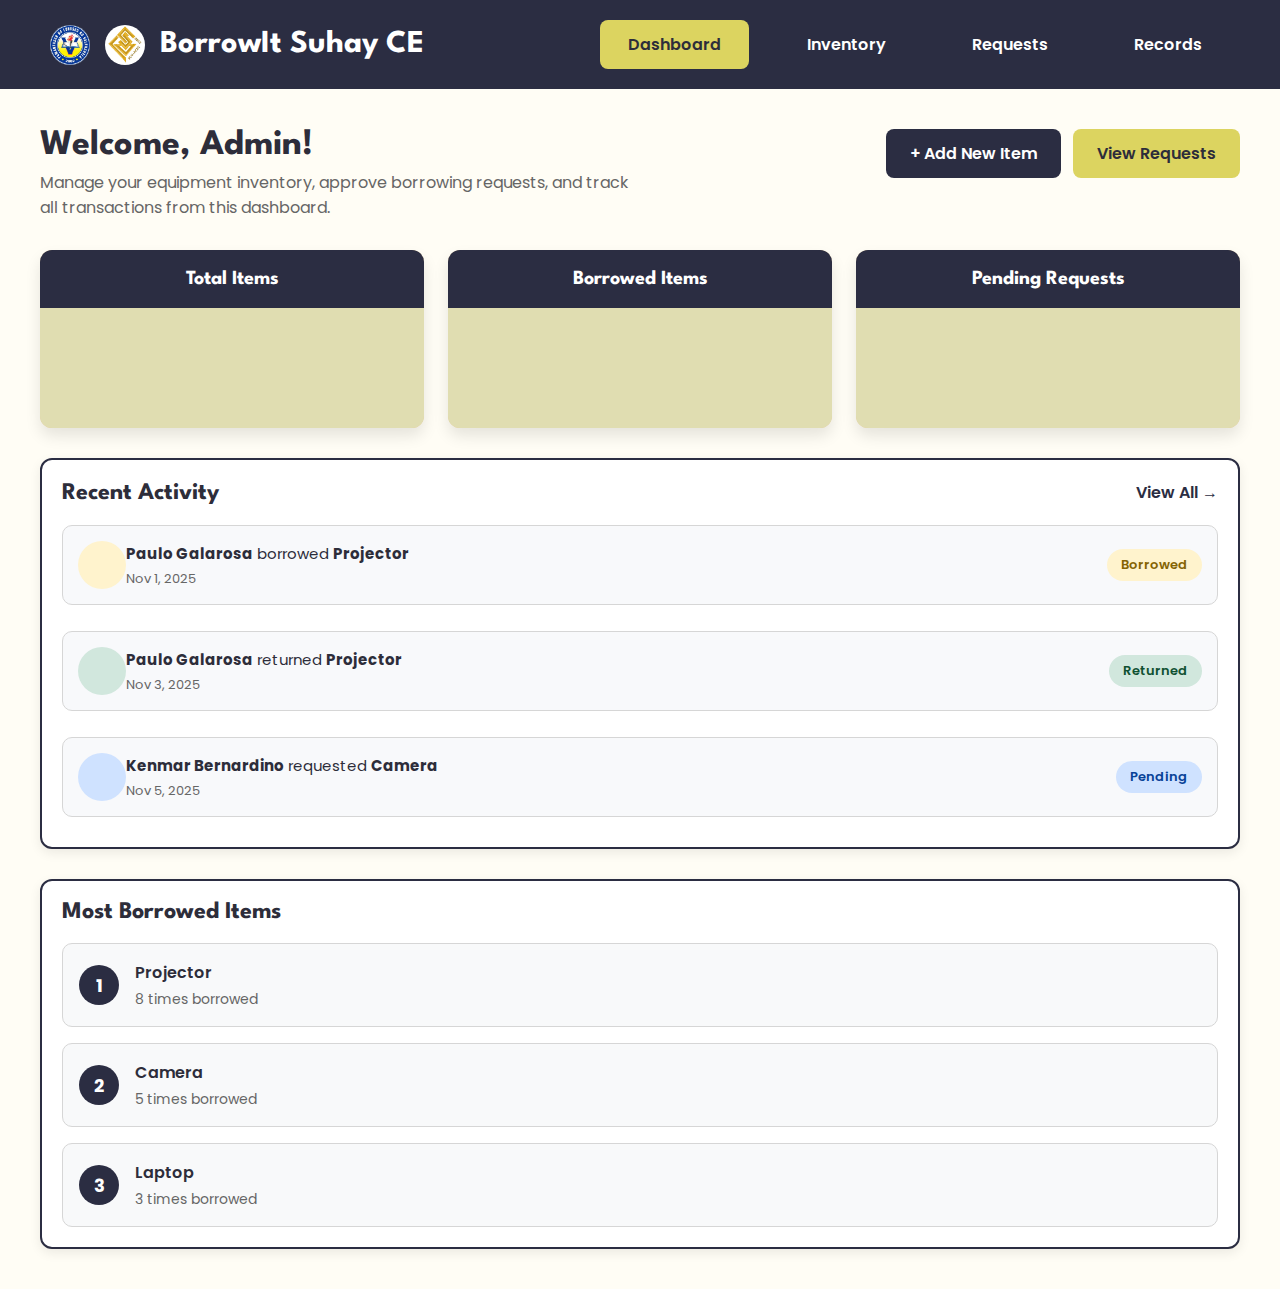
<file: index.html>
<!DOCTYPE html>
<html lang="en">
<head>
    <meta charset="UTF-8">
    <meta name="viewport" content="width=device-width, initial-scale=1.0">
    <title>Admin Dashboard</title>
    <link href="https://fonts.googleapis.com/css2?family=League+Spartan:wght@400;600;700&family=Poppins:wght@400;600;700&display=swap" rel="stylesheet">
    <link rel="stylesheet" href="styles.css">
</head>
<body>
    <header>
        <div class="logo-container">
            <img src="img/plv logo.jpg" alt="Logo 1" class="header-logo">
            <img src="img/suhay ce logo.jpg" alt="Logo 2" class="header-logo">
            <h1>BorrowIt Suhay CE</h1>
        </div>

        <nav>
            <a href="index.html" class="nav-btn active">Dashboard</a>
            <a href="inventory.html" class="nav-btn">Inventory</a>
            <a href="requests.html" class="nav-btn">Requests</a>
            <a href="records.html" class="nav-btn">Records</a>
        </nav>
    </header>

    <main>
        <div class="dashboard-header">
            <div>
                <h2 class="welcome">Welcome, Admin!</h2>
                <p class="dashboard-description">
                    Manage your equipment inventory, approve borrowing requests, and track all transactions from this dashboard.
                </p>
            </div>
            <div class="quick-actions">
                <a href="inventory.html" class="action-btn primary">+ Add New Item</a>
                <a href="requests.html" class="action-btn secondary">View Requests</a>
            </div>
        </div>

        <div class="card-container">
            <div class="card">
                <div class="card-header">Total Items</div>
                <table class="card-table">
                    <tbody>
                        <tr>
                            <td class="card-number"></td>
                        </tr>
                    </tbody>
                </table>
            </div>

            <div class="card">
                <div class="card-header">Borrowed Items</div>
                <table class="card-table">
                    <tbody>
                        <tr>
                            <td class="card-number"></td>
                        </tr>
                    </tbody>
                </table>
            </div>

            <div class="card">
                <div class="card-header">Pending Requests</div>
                <table class="card-table">
                    <tbody>
                        <tr>
                            <td class="card-number"></td>
                        </tr>
                    </tbody>
                </table>
            </div>
                    </tbody>
                </table>
            </div>
        </div>

        <div class="activity-section">
            <div class="section-header">
                <h3>Recent Activity</h3>
                <a href="records.html" class="view-all">View All →</a>
            </div>

            <div class="activity-list">
                <div class="activity-item">
                    <div class="activity-icon borrowed"></div>
                    <div class="activity-details">
                        <div class="activity-text">
                            <strong>Paulo Galarosa</strong> borrowed <strong>Projector</strong>
                        </div>
                        <div class="activity-date">Nov 1, 2025</div>
                    </div>
                    <div class="activity-status status-borrowed">Borrowed</div>
                </div>

                <div class="activity-item">
                    <div class="activity-icon returned"></div>
                    <div class="activity-details">
                        <div class="activity-text">
                            <strong>Paulo Galarosa</strong> returned <strong>Projector</strong>
                        </div>
                        <div class="activity-date">Nov 3, 2025</div>
                    </div>
                    <div class="activity-status status-returned">Returned</div>
                </div>

                <div class="activity-item">
                    <div class="activity-icon pending"></div>
                    <div class="activity-details">
                        <div class="activity-text">
                            <strong>Kenmar Bernardino</strong> requested <strong>Camera</strong>
                        </div>
                        <div class="activity-date">Nov 5, 2025</div>
                    </div>
                    <div class="activity-status status-pending">Pending</div>
                </div>
            </div>
        </div>

        <div class="popular-items-section">
            <div class="section-header">
                <h3>Most Borrowed Items</h3>
            </div>

            <div class="popular-items-grid">
                <div class="popular-item">
                    <div class="item-rank">1</div>
                    <div class="item-details">
                        <div class="item-name">Projector</div>
                        <div class="item-count">8 times borrowed</div>
                    </div>
                </div>

                <div class="popular-item">
                    <div class="item-rank">2</div>
                    <div class="item-details">
                        <div class="item-name">Camera</div>
                        <div class="item-count">5 times borrowed</div>
                    </div>
                </div>

                <div class="popular-item">
                    <div class="item-rank">3</div>
                    <div class="item-details">
                        <div class="item-name">Laptop</div>
                        <div class="item-count">3 times borrowed</div>
                    </div>
                </div>
            </div>
        </div>
    </main>
</body>
</html>
</file>
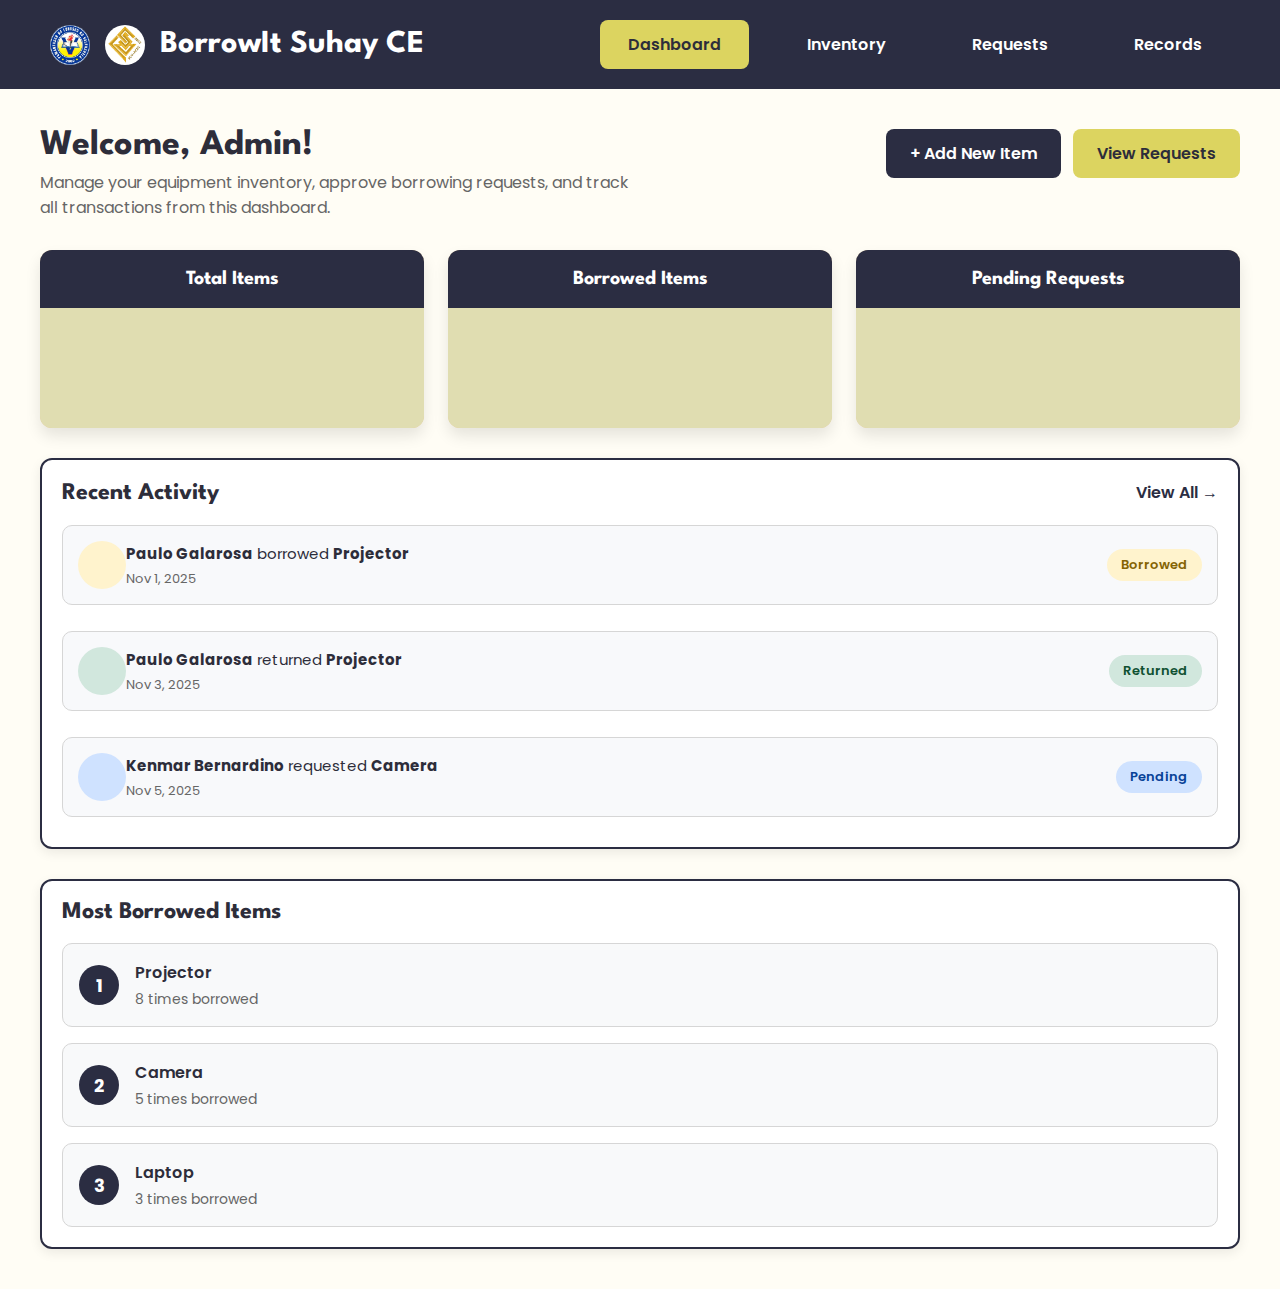
<file: Dashboard/index.html>
<!DOCTYPE html>
<html lang="en">
<head>
    <meta charset="UTF-8">
    <meta name="viewport" content="width=device-width, initial-scale=1.0">
    <title>Admin Dashboard</title>
    <link href="https://fonts.googleapis.com/css2?family=League+Spartan:wght@400;600;700&family=Poppins:wght@400;600;700&display=swap" rel="stylesheet">
    <link rel="stylesheet" href="styles.css">
</head>
<body>
    <header>
        <div class="logo-container">
            <img src="plv logo.jpg" alt="Logo 1" class="header-logo">
            <img src="suhay ce logo.jpg" alt="Logo 2" class="header-logo">
            <h1>BorrowIt Suhay CE</h1>
        </div>

        <nav>
            <a href="index.html" class="nav-btn active">Dashboard</a>
            <a href="inventory.html" class="nav-btn">Inventory</a>
            <a href="requests.html" class="nav-btn">Requests</a>
            <a href="records.html" class="nav-btn">Records</a>
        </nav>
    </header>

    <main>
        <div class="dashboard-header">
            <div>
                <h2 class="welcome">Welcome, Admin!</h2>
                <p class="dashboard-description">
                    Manage your equipment inventory, approve borrowing requests, and track all transactions from this dashboard.
                </p>
            </div>
            <div class="quick-actions">
                <a href="inventory.html" class="action-btn primary">+ Add New Item</a>
                <a href="requests.html" class="action-btn secondary">View Requests</a>
            </div>
        </div>

        <div class="card-container">
            <div class="card">
                <div class="card-header">Total Items</div>
                <table class="card-table">
                    <tbody>
                        <tr>
                            <td class="card-number"></td>
                        </tr>
                    </tbody>
                </table>
            </div>

            <div class="card">
                <div class="card-header">Borrowed Items</div>
                <table class="card-table">
                    <tbody>
                        <tr>
                            <td class="card-number"></td>
                        </tr>
                    </tbody>
                </table>
            </div>

            <div class="card">
                <div class="card-header">Pending Requests</div>
                <table class="card-table">
                    <tbody>
                        <tr>
                            <td class="card-number"></td>
                        </tr>
                    </tbody>
                </table>
            </div>
                    </tbody>
                </table>
            </div>
        </div>

        <div class="activity-section">
            <div class="section-header">
                <h3>Recent Activity</h3>
                <a href="records.html" class="view-all">View All →</a>
            </div>

            <div class="activity-list">
                <div class="activity-item">
                    <div class="activity-icon borrowed"></div>
                    <div class="activity-details">
                        <div class="activity-text">
                            <strong>Paulo Galarosa</strong> borrowed <strong>Projector</strong>
                        </div>
                        <div class="activity-date">Nov 1, 2025</div>
                    </div>
                    <div class="activity-status status-borrowed">Borrowed</div>
                </div>

                <div class="activity-item">
                    <div class="activity-icon returned"></div>
                    <div class="activity-details">
                        <div class="activity-text">
                            <strong>Paulo Galarosa</strong> returned <strong>Projector</strong>
                        </div>
                        <div class="activity-date">Nov 3, 2025</div>
                    </div>
                    <div class="activity-status status-returned">Returned</div>
                </div>

                <div class="activity-item">
                    <div class="activity-icon pending"></div>
                    <div class="activity-details">
                        <div class="activity-text">
                            <strong>Kenmar Bernardino</strong> requested <strong>Camera</strong>
                        </div>
                        <div class="activity-date">Nov 5, 2025</div>
                    </div>
                    <div class="activity-status status-pending">Pending</div>
                </div>
            </div>
        </div>

        <div class="popular-items-section">
            <div class="section-header">
                <h3>Most Borrowed Items</h3>
            </div>

            <div class="popular-items-grid">
                <div class="popular-item">
                    <div class="item-rank">1</div>
                    <div class="item-details">
                        <div class="item-name">Projector</div>
                        <div class="item-count">8 times borrowed</div>
                    </div>
                </div>

                <div class="popular-item">
                    <div class="item-rank">2</div>
                    <div class="item-details">
                        <div class="item-name">Camera</div>
                        <div class="item-count">5 times borrowed</div>
                    </div>
                </div>

                <div class="popular-item">
                    <div class="item-rank">3</div>
                    <div class="item-details">
                        <div class="item-name">Laptop</div>
                        <div class="item-count">3 times borrowed</div>
                    </div>
                </div>
            </div>
        </div>
    </main>
</body>
</html>
</file>
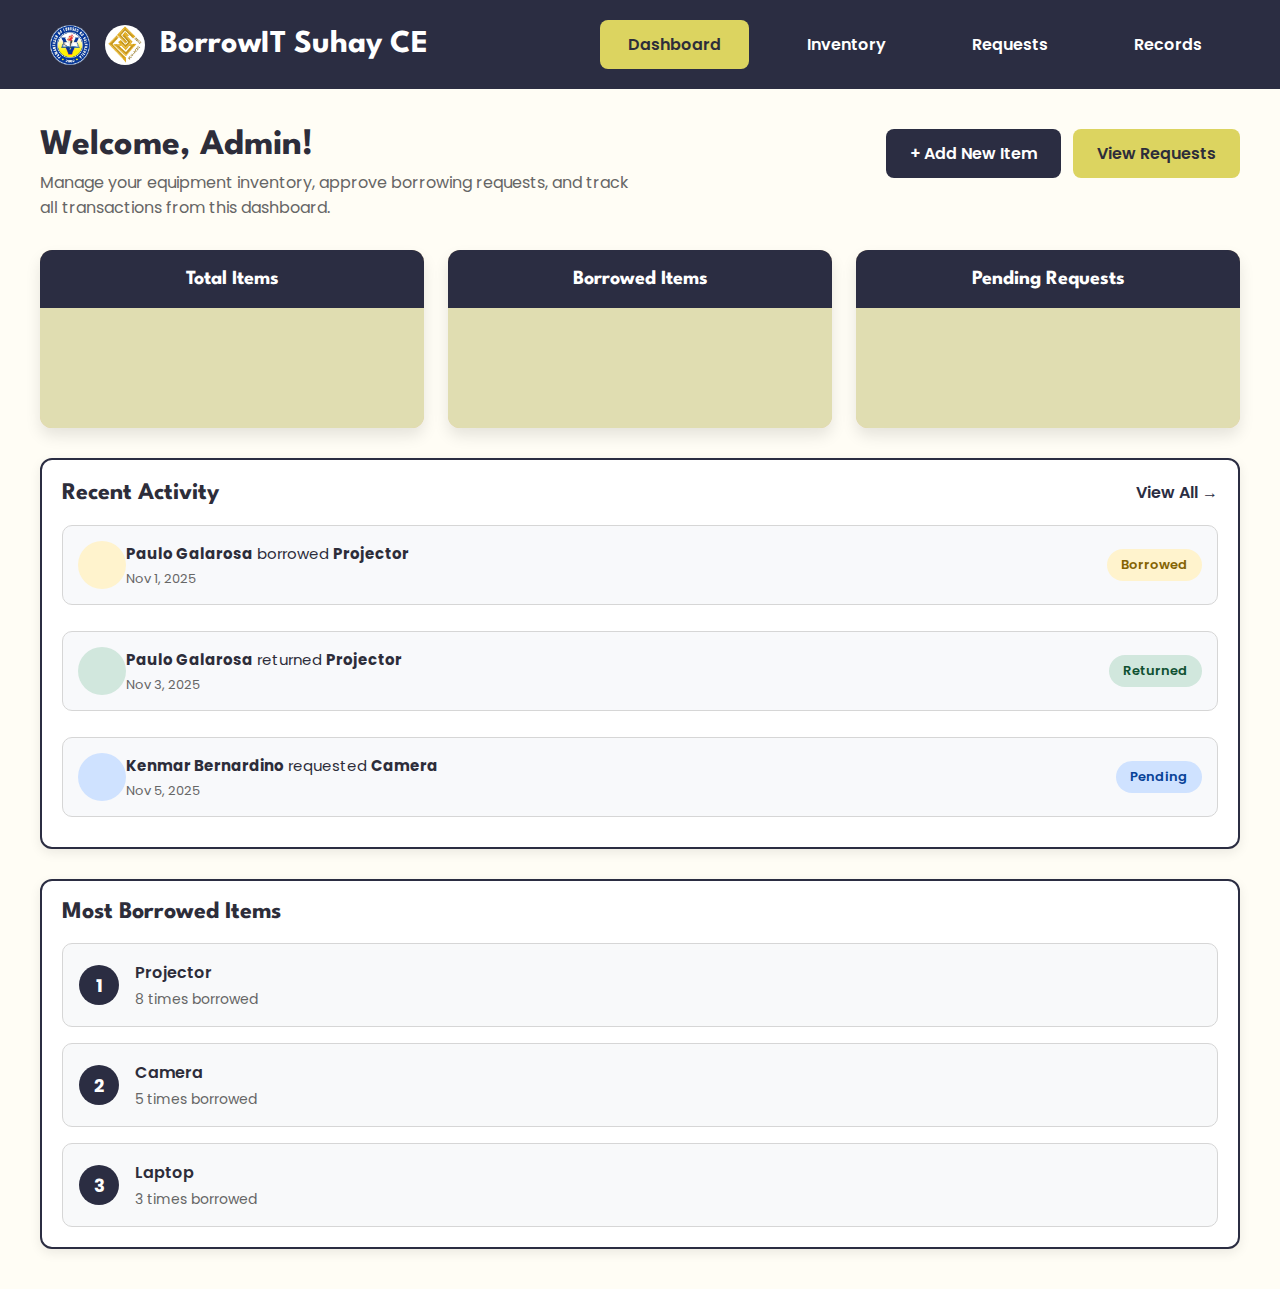
<file: admin.html>
<!DOCTYPE html>
<html lang="en">
<head>
    <meta charset="UTF-8">
    <meta name="viewport" content="width=device-width, initial-scale=1.0">
    <title>Admin Dashboard</title>
    <link href="https://fonts.googleapis.com/css2?family=League+Spartan:wght@400;600;700&family=Poppins:wght@400;600;700&display=swap" rel="stylesheet">
    <link rel="stylesheet" href="styles.css">
</head>
<body>
    <header>
        <div class="logo-container">
            <img src="img/plv logo.jpg" alt="Logo 1" class="header-logo">
            <img src="img/suhay ce logo.jpg" alt="Logo 2" class="header-logo">
            <h1>BorrowIT Suhay CE</h1>
        </div>

        <nav>
            <a href="admin.html" class="nav-btn active">Dashboard</a>
            <a href="inventory.html" class="nav-btn">Inventory</a>
            <a href="requests.html" class="nav-btn">Requests</a>
            <a href="records.html" class="nav-btn">Records</a>
        </nav>
    </header>

    <main>
        <div class="dashboard-header">
            <div>
                <h2 class="welcome">Welcome, Admin!</h2>
                <p class="dashboard-description">
                    Manage your equipment inventory, approve borrowing requests, and track all transactions from this dashboard.
                </p>
            </div>
            <div class="quick-actions">
                <a href="inventory.html" class="action-btn primary">+ Add New Item</a>
                <a href="requests.html" class="action-btn secondary">View Requests</a>
            </div>
        </div>

        <div class="card-container">
            <div class="card">
                <div class="card-header">Total Items</div>
                <table class="card-table">
                    <tbody>
                        <tr>
                            <td class="card-number"></td>
                        </tr>
                    </tbody>
                </table>
            </div>

            <div class="card">
                <div class="card-header">Borrowed Items</div>
                <table class="card-table">
                    <tbody>
                        <tr>
                            <td class="card-number"></td>
                        </tr>
                    </tbody>
                </table>
            </div>

            <div class="card">
                <div class="card-header">Pending Requests</div>
                <table class="card-table">
                    <tbody>
                        <tr>
                            <td class="card-number"></td>
                        </tr>
                    </tbody>
                </table>
            </div>
                    </tbody>
                </table>
            </div>
        </div>

        <div class="activity-section">
            <div class="section-header">
                <h3>Recent Activity</h3>
                <a href="records.html" class="view-all">View All →</a>
            </div>

            <div class="activity-list">
                <div class="activity-item">
                    <div class="activity-icon borrowed"></div>
                    <div class="activity-details">
                        <div class="activity-text">
                            <strong>Paulo Galarosa</strong> borrowed <strong>Projector</strong>
                        </div>
                        <div class="activity-date">Nov 1, 2025</div>
                    </div>
                    <div class="activity-status status-borrowed">Borrowed</div>
                </div>

                <div class="activity-item">
                    <div class="activity-icon returned"></div>
                    <div class="activity-details">
                        <div class="activity-text">
                            <strong>Paulo Galarosa</strong> returned <strong>Projector</strong>
                        </div>
                        <div class="activity-date">Nov 3, 2025</div>
                    </div>
                    <div class="activity-status status-returned">Returned</div>
                </div>

                <div class="activity-item">
                    <div class="activity-icon pending"></div>
                    <div class="activity-details">
                        <div class="activity-text">
                            <strong>Kenmar Bernardino</strong> requested <strong>Camera</strong>
                        </div>
                        <div class="activity-date">Nov 5, 2025</div>
                    </div>
                    <div class="activity-status status-pending">Pending</div>
                </div>
            </div>
        </div>

        <div class="popular-items-section">
            <div class="section-header">
                <h3>Most Borrowed Items</h3>
            </div>

            <div class="popular-items-grid">
                <div class="popular-item">
                    <div class="item-rank">1</div>
                    <div class="item-details">
                        <div class="item-name">Projector</div>
                        <div class="item-count">8 times borrowed</div>
                    </div>
                </div>

                <div class="popular-item">
                    <div class="item-rank">2</div>
                    <div class="item-details">
                        <div class="item-name">Camera</div>
                        <div class="item-count">5 times borrowed</div>
                    </div>
                </div>

                <div class="popular-item">
                    <div class="item-rank">3</div>
                    <div class="item-details">
                        <div class="item-name">Laptop</div>
                        <div class="item-count">3 times borrowed</div>
                    </div>
                </div>
            </div>
        </div>
    </main>
</body>
</html>
</file>
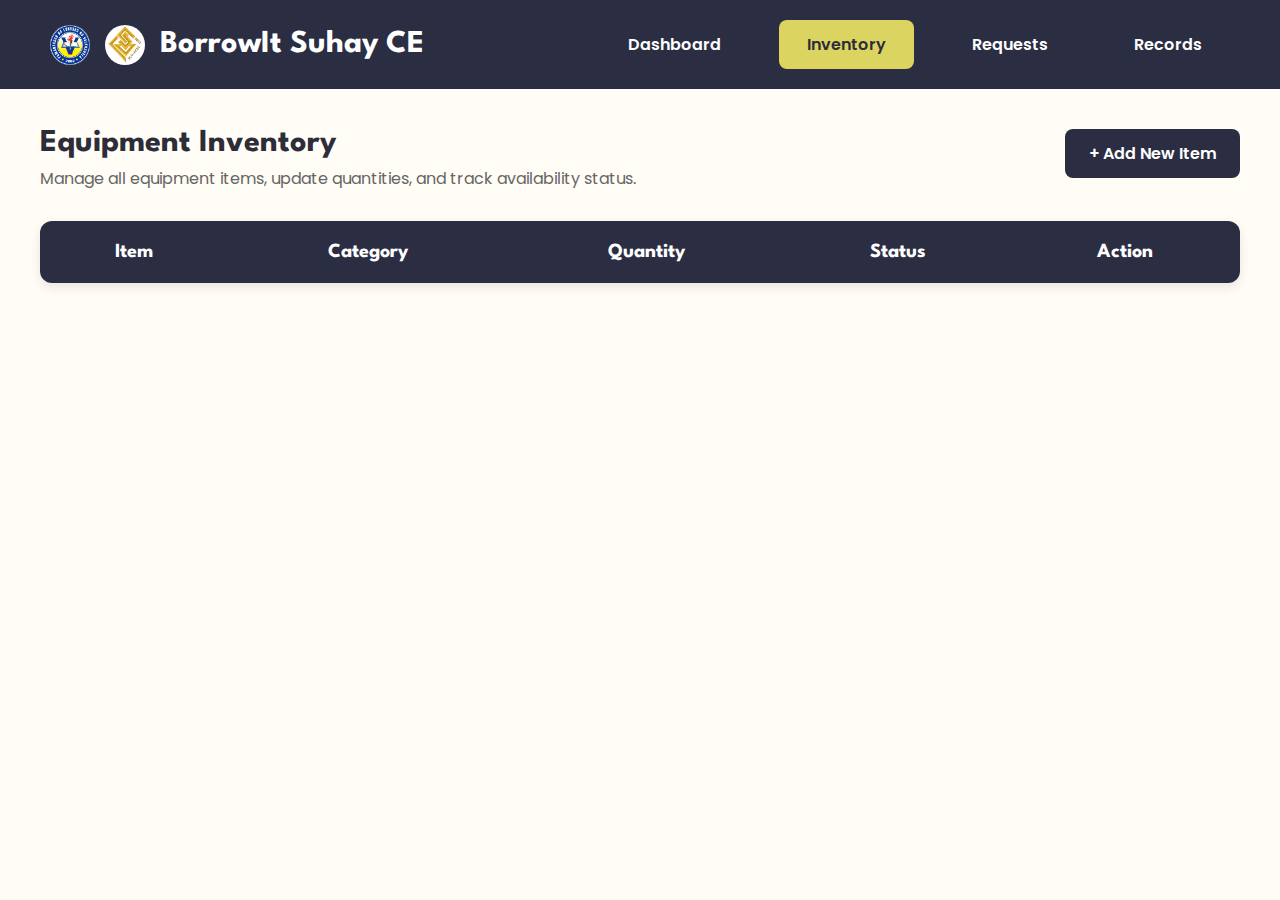
<file: inventory.html>
<!DOCTYPE html>
<html lang="en">
<head>
    <meta charset="UTF-8">
    <meta name="viewport" content="width=device-width, initial-scale=1.0">
    <title>Equipment Inventory</title>
    <link href="https://fonts.googleapis.com/css2?family=League+Spartan:wght@400;600;700&family=Poppins:wght@400;600;700&display=swap" rel="stylesheet">
    <link rel="stylesheet" href="styles.css">
</head>
<body>
    <header>
        <div class="logo-container">
            <img src="img/plv logo.jpg" alt="Logo 1" class="header-logo">
            <img src="img/suhay ce logo.jpg" alt="Logo 2" class="header-logo">
            <h1>BorrowIt Suhay CE</h1>
        </div>
        <nav>
            <a href="index.html" class="nav-btn">Dashboard</a>
            <a href="inventory.html" class="nav-btn active">Inventory</a>
            <a href="requests.html" class="nav-btn">Requests</a>
            <a href="records.html" class="nav-btn">Records</a>
        </nav>
    </header>
    
    <main class="inventory-main">
        <div class="page-header">
            <div>
                <h2 class="page-title">Equipment Inventory</h2>
                <p class="page-description">Manage all equipment items, update quantities, and track availability status.</p>
            </div>
            <button class="action-btn primary" onclick="openAddModal()">+ Add New Item</button>
        </div>

        <div class="table-container">
            <table class="inventory-table">
                <thead>
                    <tr>
                        <th>Item</th>
                        <th>Category</th>
                        <th>Quantity</th>
                        <th>Status</th>
                        <th>Action</th>
                    </tr>
                </thead>
                <tbody id="inventoryTableBody">
                    <!-- Items will be loaded here -->
                </tbody>
            </table>
        </div>
    </main>

    <!-- Add Item Modal -->
    <div id="addModal" class="modal" style="display:none;">
        <div class="modal-content">
            <div class="modal-header">
                <h3>Add New Item</h3>
                <span class="modal-close" onclick="closeAddModal()">&times;</span>
            </div>
            <form id="addForm" onsubmit="addItem(event)">
                <div class="form-group">
                    <label>Item Name</label>
                    <input type="text" id="itemName" required>
                </div>
                <div class="form-group">
                    <label>Category</label>
                    <select id="itemCategory" required>
                        <option value="Calculators">Calculators</option>
                        <option value="Drafting Tools">Drafting Tools</option>
                        <option value="Reference Books">Reference Books</option>
                        <option value="Others">Others</option>
                    </select>
                </div>
                <div class="form-group">
                    <label>Quantity</label>
                    <input type="number" id="itemQuantity" min="0" value="1" required>
                </div>
                <div class="modal-actions">
                    <button type="button" class="action-btn secondary" onclick="closeAddModal()">Cancel</button>
                    <button type="submit" class="action-btn primary">Add Item</button>
                </div>
            </form>
        </div>
    </div>

    <!-- Update Item Modal -->
    <div id="updateModal" class="modal" style="display:none;">
        <div class="modal-content">
            <div class="modal-header">
                <h3>Update Item</h3>
                <span class="modal-close" onclick="closeUpdateModal()">&times;</span>
            </div>
            <form id="updateForm" onsubmit="updateItem(event)">
                <input type="hidden" id="updateItemId">
                <div class="form-group">
                    <label>Item Name</label>
                    <input type="text" id="updateItemName" required>
                </div>
                <div class="form-group">
                    <label>Category</label>
                    <select id="updateItemCategory" required>
                        <option value="Calculators">Calculators</option>
                        <option value="Drafting Tools">Drafting Tools</option>
                        <option value="Reference Books">Reference Books</option>
                        <option value="Others">Others</option>
                    </select>
                </div>
                <div class="form-group">
                    <label>Quantity</label>
                    <input type="number" id="updateItemQuantity" min="0" required>
                </div>
                <div class="modal-actions">
                    <button type="button" class="action-btn secondary" onclick="closeUpdateModal()">Cancel</button>
                    <button type="submit" class="action-btn primary">Update Item</button>
                </div>
            </form>
        </div>
    </div>

    <script src="inventory.js"></script>
</body>

</html>
</file>
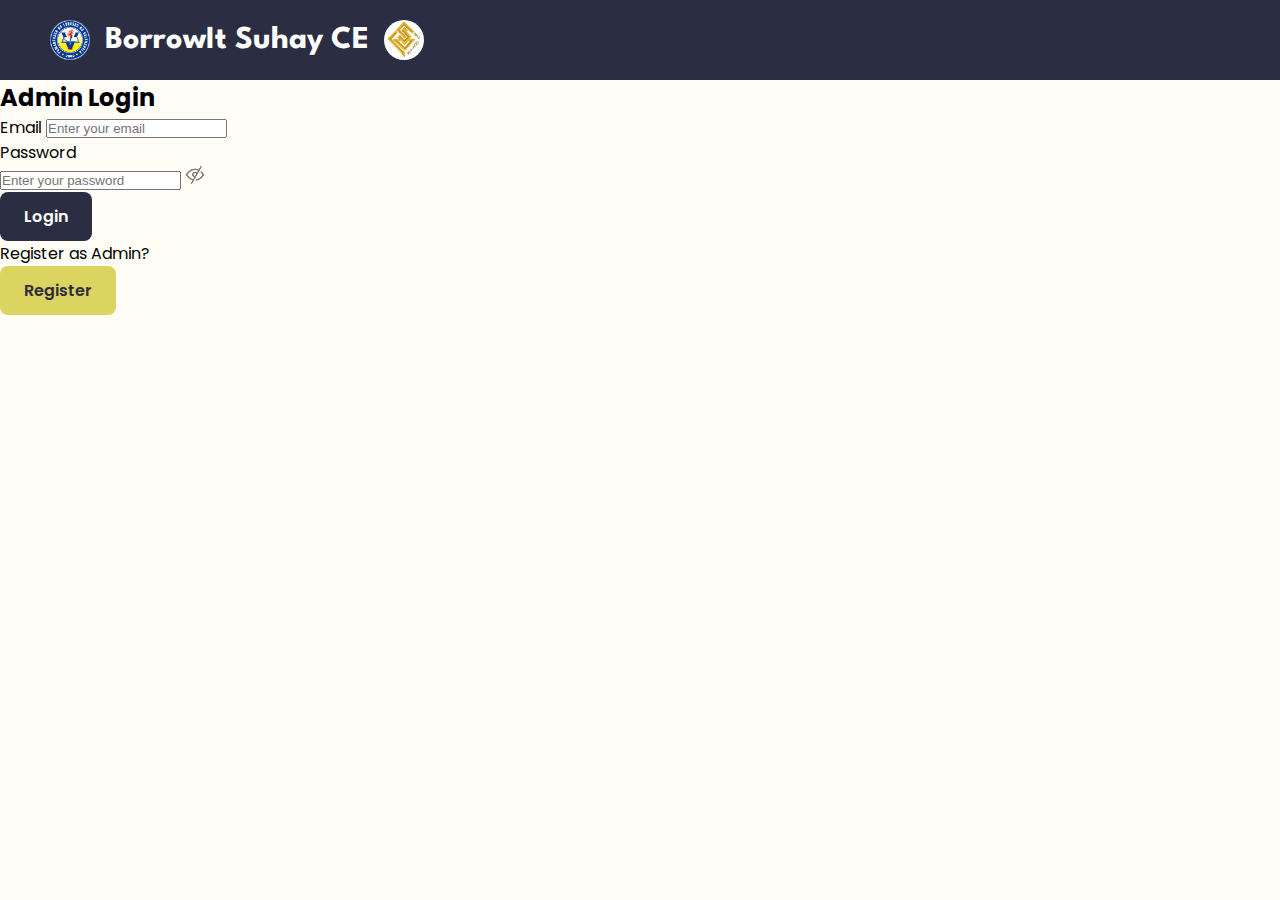
<file: login.html>
<!DOCTYPE html>
<html lang="en">
    <head>
        <meta charset="UTF-8">
        <meta name="viewport" content="width=device-width, initial-scale=1.0">
        <title>BorrowIt Suhay CE | Login</title>
        <link href="https://fonts.googleapis.com/css2?family=League+Spartan:wght@400;600;700&family=Poppins:wght@400;600;700&display=swap" rel="stylesheet">
        <link rel="stylesheet" href="styles.css">
    </head>

    <body class="login-body">
        <header class="login-header">
            <div class="logo-container">
            <img src="img/plv logo.jpg" alt="PLV Logo" class="header-logo">
            <h1>BorrowIt Suhay CE</h1>
            <img src="img/suhay ce logo.jpg" alt="Suhay CE Logo" class="header-logo">
            </div>
        </header>

        <div class="login-container">
            <div class="login-card">
                <h2 class="login-title">Admin Login</h2>

                <form class="login-form">
                    <div class="form-input">
                        <label>Email</label>
                        <input type="email" name="email" placeholder="Enter your email" required>
                    </div>

                    <div class="form-input">
                        <label>Password</label>
                        <div class="password-wrapper">
                            <input type="password" id="loginPassword" placeholder="Enter your password" required>
                            <img class="toggle-password" src="img/eyeClose.png" data-target="loginPassword" alt="Toggle password visibility">
                        </div>
                    </div>

                    <button type="submit" class="action-btn primary login-btn">Login</button>
                </form>

                <div class="register-link">
                    <p>Register as Admin?</p>
                    <a href="register.html" class="action-btn secondary register-btn">Register</a>
                </div>
            </div>
        </div>

        <script>
            // Toggle password visibility
            document.querySelectorAll('.toggle-password').forEach(icon => {
                icon.addEventListener('click', () => {
                    const targetId = icon.getAttribute('data-target');
                    const passwordInput = document.getElementById(targetId);
                    if (!passwordInput) return;

                    const isPassword = passwordInput.type === 'password';
                    passwordInput.type = isPassword ? 'text' : 'password';
                    icon.src = isPassword ? 'img/eyeOpen.png' : 'img/eyeClose.png';
                });
            });
        </script>
    </body>
</html>
</file>
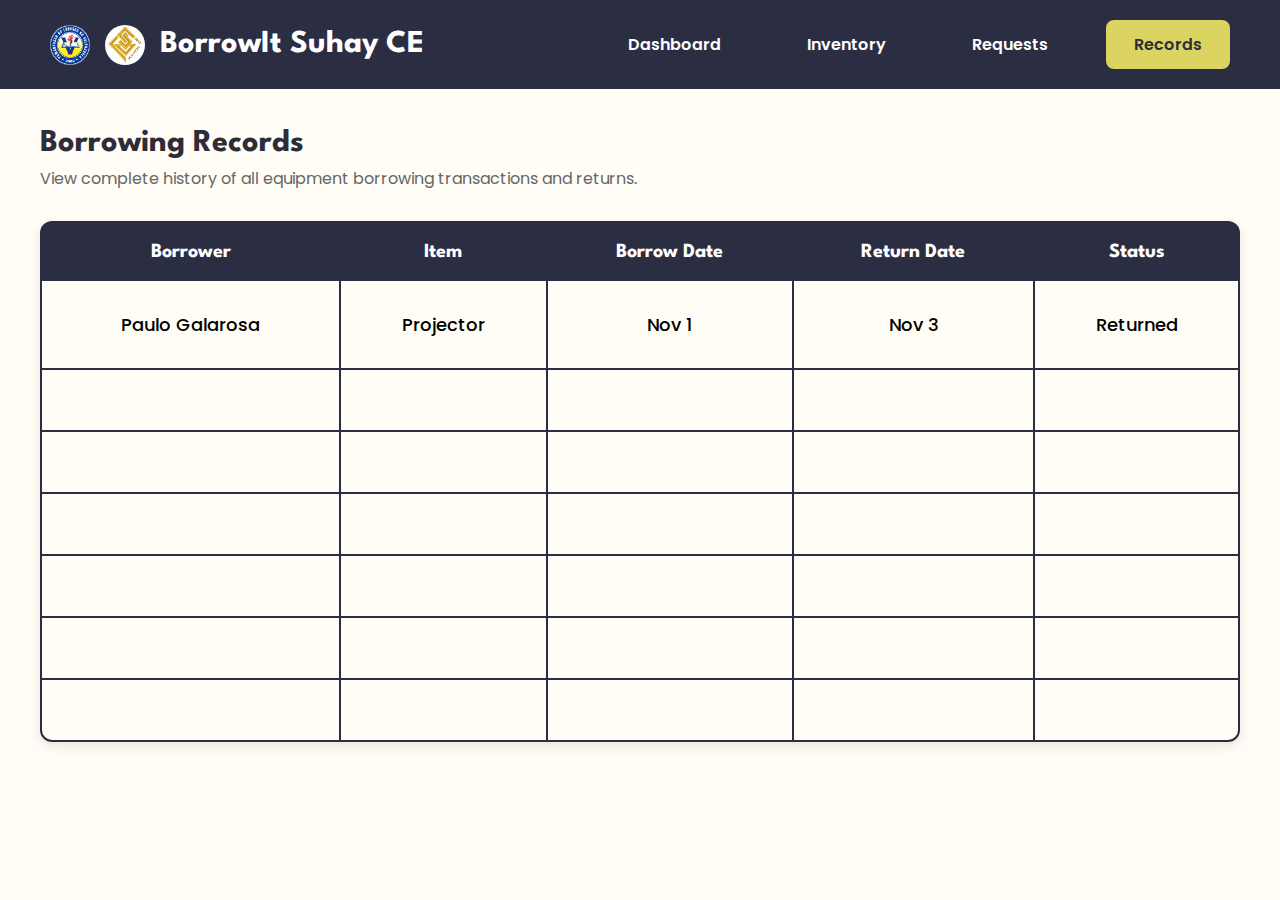
<file: records.html>
<!DOCTYPE html>
<html lang="en">
<head>
    <meta charset="UTF-8">
    <meta name="viewport" content="width=device-width, initial-scale=1.0">
    <title>Borrowing Records</title>
    <link href="https://fonts.googleapis.com/css2?family=League+Spartan:wght@400;600;700&family=Poppins:wght@400;600;700&display=swap" rel="stylesheet">
    <link rel="stylesheet" href="styles.css">
</head>
<body>
    <header>
        <div class="logo-container">
            <img src="img/plv logo.jpg" alt="Logo 1" class="header-logo">
            <img src="img/suhay ce logo.jpg" alt="Logo 2" class="header-logo">
            <h1>BorrowIt Suhay CE</h1>
        </div>
        <nav>
            <a href="index.html" class="nav-btn">Dashboard</a>
            <a href="inventory.html" class="nav-btn">Inventory</a>
            <a href="requests.html" class="nav-btn">Requests</a>
            <a href="records.html" class="nav-btn active">Records</a>
        </nav>
    </header>
    <main class="inventory-main">
        <div class="page-header">
            <div>
                <h2 class="page-title">Borrowing Records</h2>
                <p class="page-description">View complete history of all equipment borrowing transactions and returns.</p>
            </div>
        </div>

        <div class="table-container">
            <table class="inventory-table">
                <thead>
                    <tr>
                        <th>Borrower</th>
                        <th>Item</th>
                        <th>Borrow Date</th>
                        <th>Return Date</th>
                        <th>Status</th>
                    </tr>
                </thead>
                <tbody>
                    <tr>
                        <td>Paulo Galarosa</td>
                        <td>Projector</td>
                        <td>Nov 1</td>
                        <td>Nov 3</td>
                        <td>Returned</td>
                    </tr>
                    <tr>
                        <td></td>
                        <td></td>
                        <td></td>
                        <td></td>
                        <td></td>
                    </tr>
                    <tr>
                        <td></td>
                        <td></td>
                        <td></td>
                        <td></td>
                        <td></td>
                    </tr>
                    <tr>
                        <td></td>
                        <td></td>
                        <td></td>
                        <td></td>
                        <td></td>
                    </tr>
                    <tr>
                        <td></td>
                        <td></td>
                        <td></td>
                        <td></td>
                        <td></td>
                    </tr>
                    <tr>
                        <td></td>
                        <td></td>
                        <td></td>
                        <td></td>
                        <td></td>
                    </tr>
					<tr>
                        <td></td>
                        <td></td>
                        <td></td>
                        <td></td>
                        <td></td>
                    </tr>
                </tbody>
            </table>
        </div>
    </main>
</body>

</html>
</file>
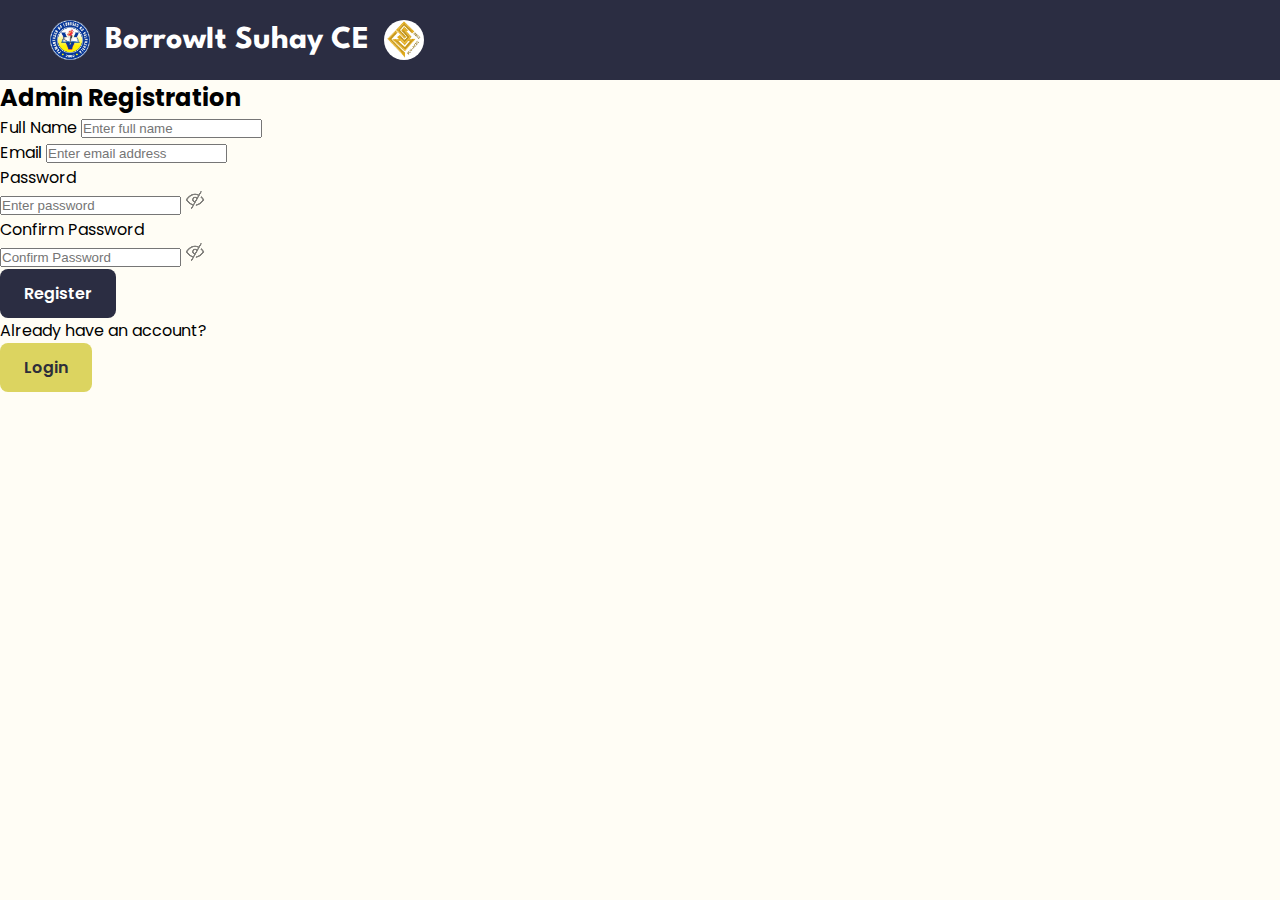
<file: register.html>
<!DOCTYPE html>
<html lang="en">
    <head>
        <meta charset="UTF-8">
        <meta name="viewport" content="width=device-width, initial-scale=1.0">
        <title>BorrowIt Suhay CE | Register</title>
        <link href="https://fonts.googleapis.com/css2?family=League+Spartan:wght@400;600;700&family=Poppins:wght@400;600;700&display=swap" rel="stylesheet">
        <link rel="stylesheet" href="styles.css">
    </head>

    <body class="register-body">
        <header class="register-header">
            <div class="logo-container">
                <img src="img/plv logo.jpg" alt="PLV Logo" class="header-logo">
                <h1>BorrowIt Suhay CE</h1>
                <img src="img/suhay ce logo.jpg" alt="Suhay CE Logo" class="header-logo">
            </div>
        </header>

        <div class="register-container">
            <div class="register-card">
                <h2 class="register-title">Admin Registration</h2>

                <form class="register-form"  onsubmit="return validatePassword()">
                    
                    <div class="form-input">
                        <label>Full Name</label>
                        <input type="text" name="fullname" placeholder="Enter full name" required>
                    </div>

                    <div class="form-input">
                        <label>Email</label>
                        <input type="email" name="email" placeholder="Enter email address" required>
                    </div>

                    <div class="form-input">
                        <label>Password</label>
                        <div class="password-wrapper">
                            <input type="password" id="password" name="password"  placeholder="Enter password" required>
                            <img class="toggle-password" src="img/eyeClose.png" data-target="password">
                        </div>
                    </div>

                    <div class="form-input">
                        <label>Confirm Password</label>
                        <div class="password-wrapper">
                            <input type="password" id="confirmPassword" name="confirmPassword" placeholder="Confirm Password" required>
                            <img class="toggle-password" src="img/eyeClose.png" data-target="confirmPassword">
                        </div>
                    </div>

                    <p id="errorMessage" style="color:red; font-size:14px; display:none;">Passwords do not match.</p>

                    <button type="submit" class="action-btn primary">Register</button>
                </form>

                <div class="register-link">
                    <p>Already have an account?</p>
                    <a href="login.html" class="action-btn secondary register-btn">Login</a>
                </div>
            </div>
        </div>

        <script>
            // Toggle password visibility
            document.querySelectorAll('.toggle-password').forEach(icon => {
                icon.addEventListener('click', () =>{
                    const targetId = icon.getAttribute('data-target');
                    const passwordInput = document.getElementById(targetId);

                    const isPassword = passwordInput.type === 'password';
                    passwordInput.type = isPassword ? 'text' : 'password';
                    icon.src = isPassword ? 'img/eyeOpen.png' : 'img/eyeClose.png';
                });
            });

            // Validate Confirm Password
            function validatePassword() {
                const pass = document.getElementById("password").value;
                const confirmPass = document.getElementById("confirmPassword").value;

                if (pass !== confirmPass) {
                    document.getElementById("errorMessage").style.display = "block";
                    return false;
                }
                return true;
            }
        </script>
    </body>
</html>
</file>
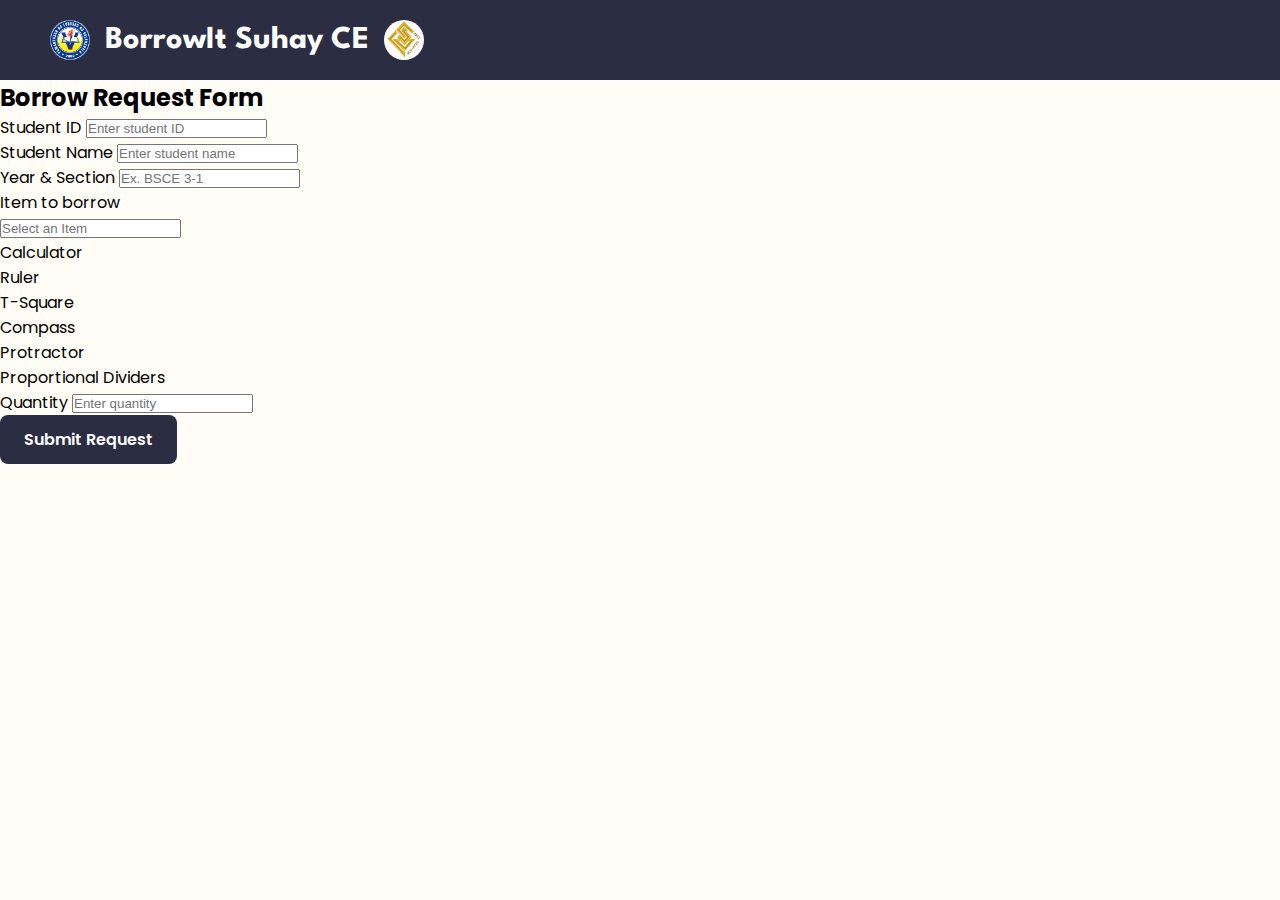
<file: request-form.html>
<!DOCTYPE html>
<html lang="en">
    <head>
        <meta charset="UTF-8">
        <meta name="viewport" content="width=device-width, initial-scale=1.0">
        <title>BorrowIt Suhay CE | Request Form</title>
        <link href="https://fonts.googleapis.com/css2?family=League+Spartan:wght@400;600;700&family=Poppins:wght@400;600;700&display=swap" rel="stylesheet">
        <link rel="stylesheet" href="styles.css">
    </head>

    <body class="login-body">
        <header class="login-header">
            <div class="logo-container">
                <img src="img/plv logo.jpg" alt="PLV Logo" class="header-logo">
                <h1>BorrowIt Suhay CE</h1>
                <img src="img/suhay ce logo.jpg" alt="Suhay CE Logo" class="header-logo">
            </div>
        </header>

        <div class="login-container">
            <div class="login-card">
                <h2 class="login-title">Borrow Request Form</h2>

                <form class="login-form">

                    <div class="form-input">
                        <label>Student ID</label>
                        <input type="text" name="student_id" placeholder="Enter student ID" required>
                    </div>

                    <div class="form-input">
                        <label>Student Name</label>
                        <input type="text" name="student_name" placeholder="Enter student name" required>
                    </div>

                    <div class="form-input">
                        <label>Year & Section</label>
                        <input type="text" name="year_section" placeholder="Ex. BSCE 3-1" required>
                    </div>

                    <div class="form-input">
                        <label>Item to borrow</label>
                        <div class="search-item">
                            <input type="text" id="itemInput" placeholder="Select an Item" autocomplete="off" required>
                            <div class="dropdown-list" id="dropdownList">
                                <div data-value="calculator">Calculator</div>
                                <div data-value="ruler">Ruler</div>
                                <div data-value="tsquare">T-Square</div>
                                <div data-value="compass">Compass</div>
                                <div data-value="protractor">Protractor</div>
                                <div data-value="divider">Proportional Dividers</div>
                            </div>
                        </div>

                        <input type="hidden" name="item" id="itemValue">
                    </div>

                    <div class="form-input">
                        <label>Quantity</label>
                        <input type="number" name="quantity" min="1" placeholder="Enter quantity" required>
                    </div>

                    <button type="submit" class="action-btn primary">Submit Request</button>
                </form>
            </div>
        </div>

        <script>
            const input = document.getElementById("itemInput");
            const list = document.getElementById("dropdownList");
            const hidden = document.getElementById("itemValue");

            // Show dropdown when inputted
            input.addEventListener("focus", () => {
                list.style.display = "block";
            });

            // Filters while typing
            input.addEventListener("keyup", () => {
                let filter = input.value.toLowerCase();
                list.querySelectorAll("div").forEach(option => {
                    option.style.display = option.textContent.toLowerCase().includes(filter) ? "block" : "none";
                });
            });

            // Selecting an item
            list.addEventListener("click", (e) => {
                if (e.target.matches("div")) {
                    input.value = e.target.textContent;
                    hidden.value = e.target.dataset.value;
                    list.style.display = "none";
                }
            });

            //Close dropdown when clicking outside
            document.addEventListener("click", (e) => {
                if (!e.target.closest(".search-item")) {
                    list.style.display = "none";
                }
            });
        </script>
    </body>
</html>
</file>
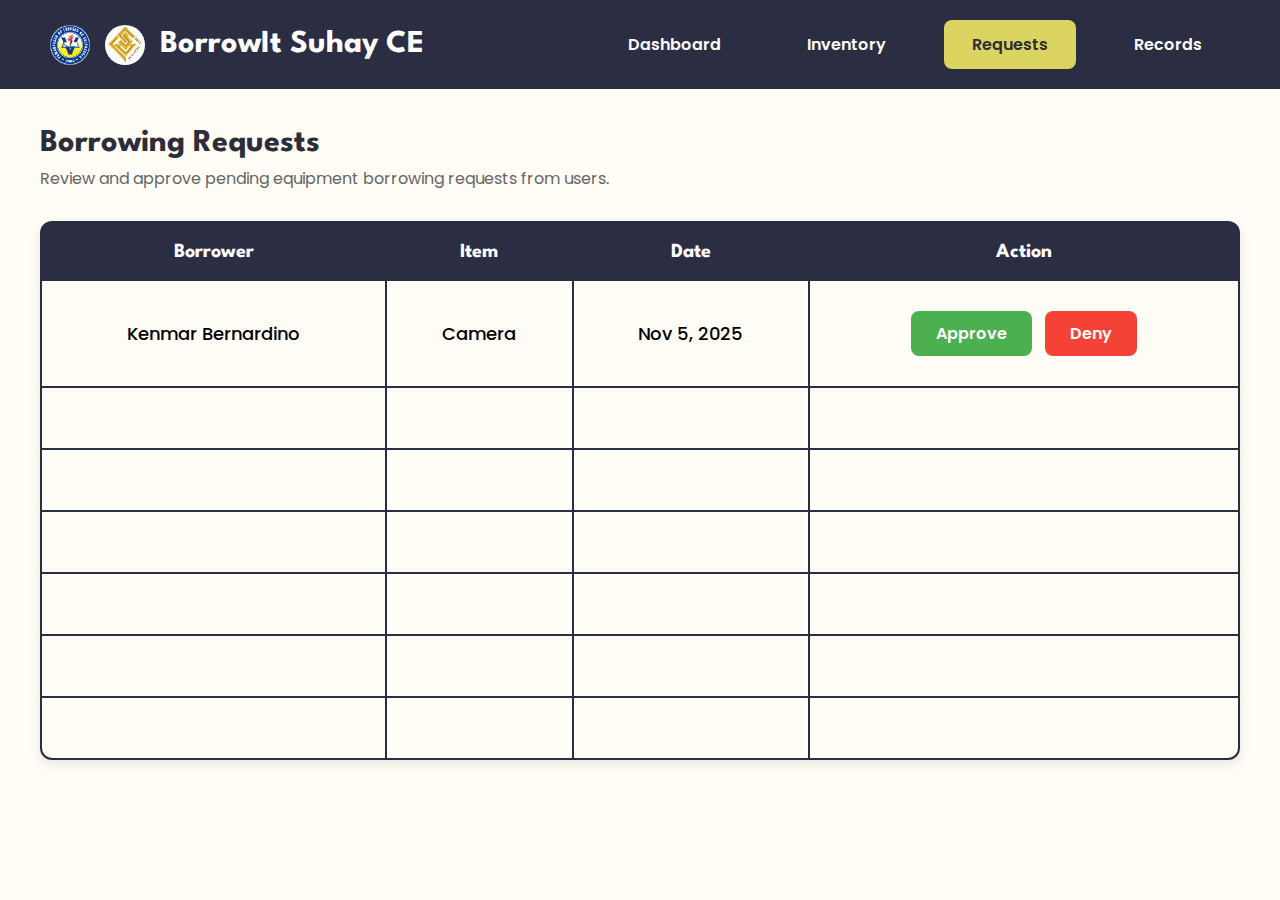
<file: requests.html>
<!DOCTYPE html>
<html lang="en">
<head>
    <meta charset="UTF-8">
    <meta name="viewport" content="width=device-width, initial-scale=1.0">
    <title>Borrowing Requests</title>
    <link href="https://fonts.googleapis.com/css2?family=League+Spartan:wght@400;600;700&family=Poppins:wght@400;600;700&display=swap" rel="stylesheet">
    <link rel="stylesheet" href="styles.css">
</head>
<body>
    <header>
        <div class="logo-container">
            <img src="plv logo.jpg" alt="Logo 1" class="header-logo">
            <img src="suhay ce logo.jpg" alt="Logo 2" class="header-logo">
            <h1>BorrowIt Suhay CE</h1>
        </div>
        <nav>
            <a href="index.html" class="nav-btn">Dashboard</a>
            <a href="inventory.html" class="nav-btn">Inventory</a>
            <a href="requests.html" class="nav-btn active">Requests</a>
            <a href="records.html" class="nav-btn">Records</a>
        </nav>
    </header>
    <main class="inventory-main">
        <div class="page-header">
            <div>
                <h2 class="page-title">Borrowing Requests</h2>
                <p class="page-description">Review and approve pending equipment borrowing requests from users.</p>
            </div>
        </div>

        <div class="table-container">
            <table class="inventory-table">
                <thead>
                    <tr>
                        <th>Borrower</th>
                        <th>Item</th>
                        <th>Date</th>
                        <th>Action</th>
                    </tr>
                </thead>
                <tbody>
                    <tr>
                        <td>Kenmar Bernardino</td>
                        <td>Camera</td>
                        <td>Nov 5, 2025</td>
                        <td>
                            <button class="approve-btn">Approve</button>
                            <button class="deny-btn">Deny</button>
                        </td>
                    </tr>
                    <tr>
                        <td></td>
                        <td></td>
                        <td></td>
                        <td></td>
                    </tr>
                    <tr>
                        <td></td>
                        <td></td>
                        <td></td>
                        <td></td>
                    </tr>
                    <tr>
                        <td></td>
                        <td></td>
                        <td></td>
                        <td></td>
                    </tr>
                    <tr>
                        <td></td>
                        <td></td>
                        <td></td>
                        <td></td>
                    </tr>
                    <tr>
                        <td></td>
                        <td></td>
                        <td></td>
                        <td></td>
                    </tr>
                    <tr>
                        <td></td>
                        <td></td>
                        <td></td>
                        <td></td>
                    </tr>
                </tbody>
            </table>
        </div>
    </main>
</body>
</html>
</file>
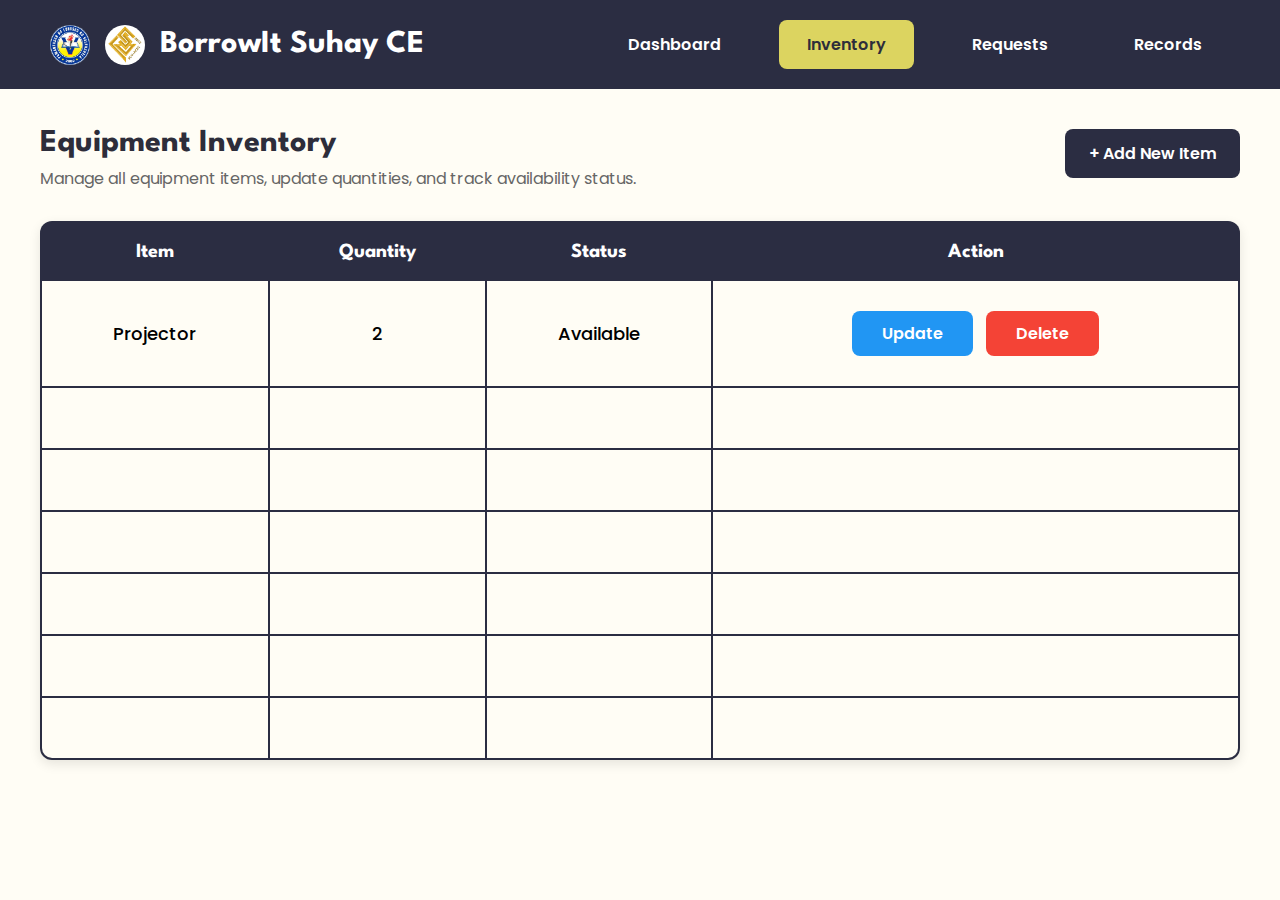
<file: Dashboard/inventory.html>
<!DOCTYPE html>
<html lang="en">
<head>
    <meta charset="UTF-8">
    <meta name="viewport" content="width=device-width, initial-scale=1.0">
    <title>Equipment Inventory</title>
    <link href="https://fonts.googleapis.com/css2?family=League+Spartan:wght@400;600;700&family=Poppins:wght@400;600;700&display=swap" rel="stylesheet">
    <link rel="stylesheet" href="styles.css">
</head>
<body>
    <header>
        <div class="logo-container">
            <img src="plv logo.jpg" alt="Logo 1" class="header-logo">
            <img src="suhay ce logo.jpg" alt="Logo 2" class="header-logo">
            <h1>BorrowIt Suhay CE</h1>
        </div>
        <nav>
            <a href="index.html" class="nav-btn">Dashboard</a>
            <a href="inventory.html" class="nav-btn active">Inventory</a>
            <a href="requests.html" class="nav-btn">Requests</a>
            <a href="records.html" class="nav-btn">Records</a>
        </nav>
    </header>
    <main class="inventory-main">
        <div class="page-header">
            <div>
                <h2 class="page-title">Equipment Inventory</h2>
                <p class="page-description">Manage all equipment items, update quantities, and track availability status.</p>
            </div>
            <button class="action-btn primary">+ Add New Item</button>
        </div>

        <div class="table-container">
            <table class="inventory-table">
                <thead>
                    <tr>
                        <th>Item</th>
                        <th>Quantity</th>
                        <th>Status</th>
                        <th>Action</th>
                    </tr>
                </thead>
                <tbody>
                    <tr>
                        <td>Projector</td>
                        <td>2</td>
                        <td>Available</td>
                        <td>
                            <button class="update-btn">Update</button>
                            <button class="delete-btn">Delete</button>
                        </td>
                    </tr>
                    <tr>
                        <td></td>
                        <td></td>
                        <td></td>
                        <td></td>
                    </tr>
                    <tr>
                        <td></td>
                        <td></td>
                        <td></td>
                        <td></td>
                    </tr>
                    <tr>
                        <td></td>
                        <td></td>
                        <td></td>
                        <td></td>
                    </tr>
                    <tr>
                        <td></td>
                        <td></td>
                        <td></td>
                        <td></td>
                    </tr>
                    <tr>
                        <td></td>
                        <td></td>
                        <td></td>
                        <td></td>
                    </tr>
                    <tr>
                        <td></td>
                        <td></td>
                        <td></td>
                        <td></td>
                    </tr>
                </tbody>
            </table>
        </div>
    </main>
</body>
</html>
</file>
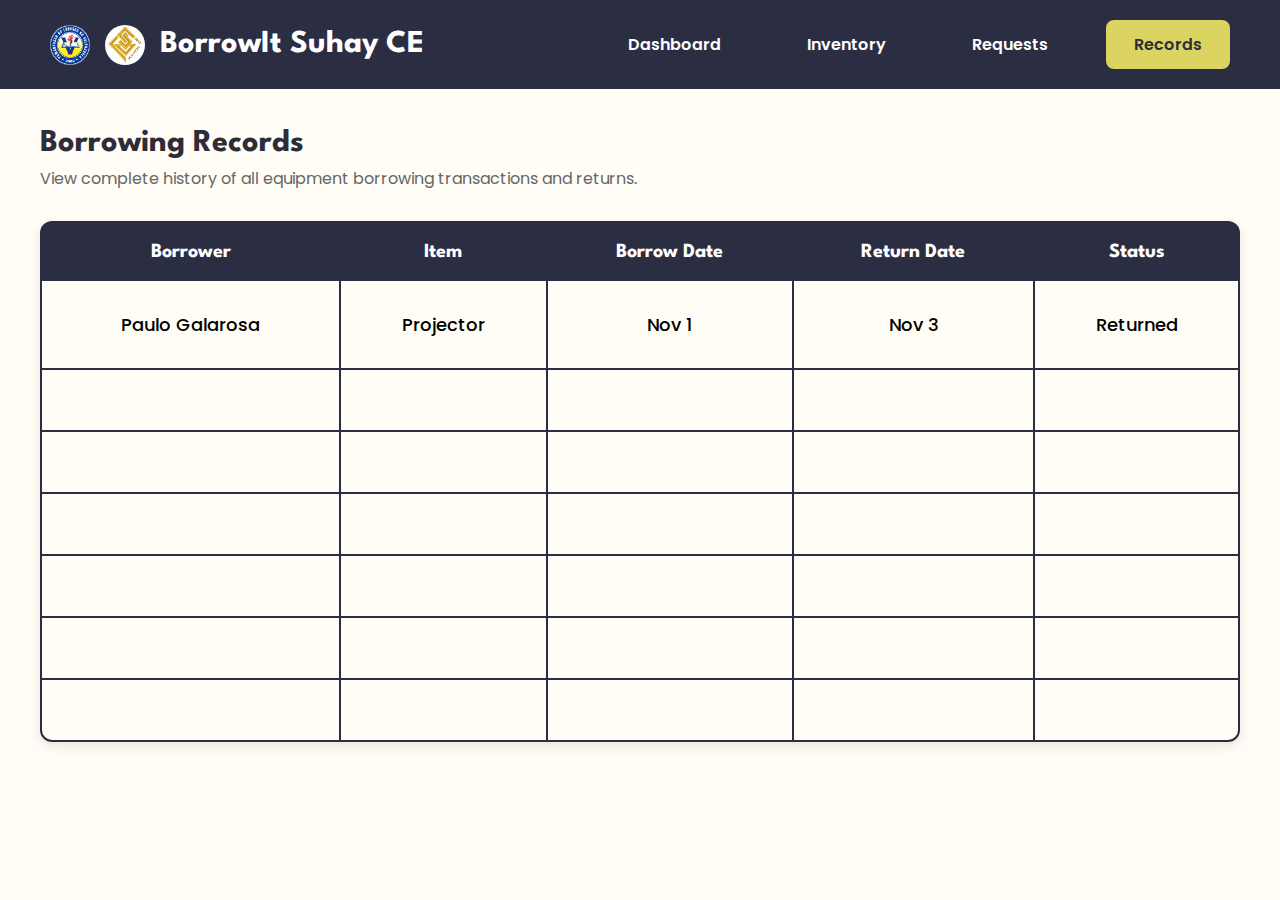
<file: Dashboard/records.html>
<!DOCTYPE html>
<html lang="en">
<head>
    <meta charset="UTF-8">
    <meta name="viewport" content="width=device-width, initial-scale=1.0">
    <title>Borrowing Records</title>
    <link href="https://fonts.googleapis.com/css2?family=League+Spartan:wght@400;600;700&family=Poppins:wght@400;600;700&display=swap" rel="stylesheet">
    <link rel="stylesheet" href="styles.css">
</head>
<body>
    <header>
        <div class="logo-container">
            <img src="plv logo.jpg" alt="Logo 1" class="header-logo">
            <img src="suhay ce logo.jpg" alt="Logo 2" class="header-logo">
            <h1>BorrowIt Suhay CE</h1>
        </div>
        <nav>
            <a href="index.html" class="nav-btn">Dashboard</a>
            <a href="inventory.html" class="nav-btn">Inventory</a>
            <a href="requests.html" class="nav-btn">Requests</a>
            <a href="records.html" class="nav-btn active">Records</a>
        </nav>
    </header>
    <main class="inventory-main">
        <div class="page-header">
            <div>
                <h2 class="page-title">Borrowing Records</h2>
                <p class="page-description">View complete history of all equipment borrowing transactions and returns.</p>
            </div>
        </div>

        <div class="table-container">
            <table class="inventory-table">
                <thead>
                    <tr>
                        <th>Borrower</th>
                        <th>Item</th>
                        <th>Borrow Date</th>
                        <th>Return Date</th>
                        <th>Status</th>
                    </tr>
                </thead>
                <tbody>
                    <tr>
                        <td>Paulo Galarosa</td>
                        <td>Projector</td>
                        <td>Nov 1</td>
                        <td>Nov 3</td>
                        <td>Returned</td>
                    </tr>
                    <tr>
                        <td></td>
                        <td></td>
                        <td></td>
                        <td></td>
                        <td></td>
                    </tr>
                    <tr>
                        <td></td>
                        <td></td>
                        <td></td>
                        <td></td>
                        <td></td>
                    </tr>
                    <tr>
                        <td></td>
                        <td></td>
                        <td></td>
                        <td></td>
                        <td></td>
                    </tr>
                    <tr>
                        <td></td>
                        <td></td>
                        <td></td>
                        <td></td>
                        <td></td>
                    </tr>
                    <tr>
                        <td></td>
                        <td></td>
                        <td></td>
                        <td></td>
                        <td></td>
                    </tr>
					<tr>
                        <td></td>
                        <td></td>
                        <td></td>
                        <td></td>
                        <td></td>
                    </tr>
                </tbody>
            </table>
        </div>
    </main>
</body>
</html>
</file>
<file: styles.css>
* {
    margin: 0;
    padding: 0;
    box-sizing: border-box;
}

body {
    font-family: 'Poppins', sans-serif;
    background-color: #fffdf5;
}

/* HEADER */
header {
    background-color: #2b2d42;
    padding: 20px 50px;
    display: flex;
    justify-content: space-between;
    align-items: center;
}

h1 {
    color: white;
    font-size: 32px;
    font-weight: 700;
    font-family: 'League Spartan', sans-serif;
}

nav {
    display: flex;
    gap: 30px;
}

.nav-btn {
    padding: 12px 28px;
    border: none;
    border-radius: 8px;
    font-size: 16px;
    font-weight: 600;
    cursor: pointer;
    transition: all 0.3s ease;
    font-family: 'Poppins', sans-serif;
    text-decoration: none;
    display: inline-block;
}

.nav-btn.active {
    background-color: #dcd460;
    color: #2d2d3a;
}

.nav-btn:not(.active) {
    background-color: transparent;
    color: white;
}

.nav-btn:not(.active):hover {
    background-color: rgba(255, 255, 255, 0.1);
}

.logo-container {
    display: flex;
    align-items: center;
    gap: 15px; 
}

.header-logo {
    width: 40px;
    height: 40px;
    border-radius: 50%;
    object-fit: cover;
}


/* MAIN */
main {
    padding: 40px;
    max-width: 1400px;
    margin: 0 auto;
}

.dashboard-header {
    display: flex;
    justify-content: space-between;
    align-items: flex-start;
    margin-bottom: 30px;
    gap: 20px;
}

.welcome {
    font-size: 36px;
    font-weight: 700;
    color: #2d2d3a;
    margin-bottom: 8px;
    font-family: 'League Spartan', sans-serif;
}

.dashboard-description {
    font-size: 16px;
    color: #666;
    max-width: 600px;
}

.quick-actions {
    display: flex;
    gap: 12px;
}

.action-btn {
    padding: 12px 24px;
    border-radius: 8px;
    font-size: 16px;
    font-weight: 600;
    cursor: pointer;
    transition: all 0.3s ease;
    font-family: 'Poppins', sans-serif;
    text-decoration: none;
    display: inline-block;
    border: none;
}

.action-btn.primary {
    background-color: #2b2d42;
    color: white;
}

.action-btn.primary:hover {
    background-color: #1a1c2e;
}

.action-btn.secondary {
    background-color: #dcd460;
    color: #2d2d3a;
}

.action-btn.secondary:hover {
    background-color: #cfc350;
}

/* CARDS */
.card-container {
    display: grid;
    grid-template-columns: repeat(auto-fit, minmax(280px, 1fr));
    gap: 24px;
    margin-bottom: 30px;
}

.card {
    background-color: #E7CA99;
    border-radius: 12px;
    overflow: hidden;
    box-shadow: 0 8px 15px rgba(0, 0, 0, 0.1);
}

.card.card-alert .card-header {
    background-color: #f44336;
}

.card-header {
    background-color: #2b2d42;
    color: white;
    padding: 20px;
    text-align: center;
    font-size: 20px;
    font-weight: 700;
    font-family: 'League Spartan', sans-serif;
}

.card-body {
    height: 450px;
    padding: 30px;
    display: flex;
    align-items: center;
    justify-content: center;
    font-size: 40px;
    font-weight: 500;
    color: #2d2d3a;
    font-family: 'Poppins', sans-serif;
}

.card-table {
    width: 100%;
    border-collapse: collapse;
}

.card-table td {
    background-color: #e0ddb1;
    padding: 60px 30px;
    text-align: center;
    border: none;
}

.card-number {
    font-size: 40px;
    font-weight: 500;
    color: #2d2d3a;
    font-family: 'Poppins', sans-serif;
}

/* STATS */
.secondary-stats {
    display: grid;
    grid-template-columns: repeat(auto-fit, minmax(200px, 1fr));
    gap: 20px;
    margin-bottom: 30px;
}

.stat-item {
    background-color: white;
    padding: 20px;
    border-radius: 10px;
    box-shadow: 0 2px 8px rgba(0, 0, 0, 0.08);
    text-align: center;
}

.stat-label {
    font-size: 14px;
    color: #666;
    margin-bottom: 8px;
    font-weight: 500;
}

.stat-value {
    font-size: 32px;
    font-weight: 700;
    color: #2d2d3a;
}

/* ACTIVITY SECTION */
.section-header {
    display: flex;
    justify-content: space-between;
    align-items: center;
    margin-bottom: 20px;
}

.section-header h3 {
    font-size: 24px;
    font-weight: 700;
    color: #2d2d3a;
    font-family: 'League Spartan', sans-serif;
}

.view-all {
    color: #2b2d42;
    text-decoration: none;
    font-weight: 600;
    font-size: 16px;
    transition: color 0.3s ease;
}

.view-all:hover {
    color: #dcd460;
}

.activity-section {
    background-color: #ffffff;
    border: 2px solid #2b2d42;
    border-radius: 12px;
    padding: 20px;
    margin-top: 30px;
    box-shadow: 0 4px 12px rgba(0, 0, 0, 0.08);
}


.activity-list {
    display: flex;
    flex-direction: column;
    gap: 16px;
}

.activity-item {
    display: flex;
    justify-content: space-between;
    align-items: center;
    background-color: #f8f9fb;
    border: 1.5px solid #d6d6d6; 
    border-radius: 10px;
    padding: 15px;
    margin-bottom: 10px;
	transition: background-color 0.3s ease;
}


.activity-item:hover {
    background-color: #e9ecef;
}

.activity-icon {
    width: 48px;
    height: 48px;
    border-radius: 50%;
    display: flex;
    align-items: center;
    justify-content: center;
    font-size: 24px;
    flex-shrink: 0;
}

.activity-icon-img {
    width: 28px;
    height: 28px;
    object-fit: contain;
}

.activity-icon.borrowed {
    background-color: #fff3cd;
}

.activity-icon.returned {
    background-color: #d1e7dd;
}

.activity-icon.pending {
    background-color: #cfe2ff;
}

.activity-details {
    flex: 1;
}

.activity-text {
    font-size: 15px;
    color: #2d2d3a;
    margin-bottom: 4px;
}

.activity-date {
    font-size: 13px;
    color: #666;
}

.activity-status {
    padding: 6px 14px;
    border-radius: 20px;
    font-size: 13px;
    font-weight: 600;
    flex-shrink: 0;
}

.status-borrowed {
    background-color: #fff3cd;
    color: #856404;
}

.status-returned {
    background-color: #d1e7dd;
    color: #0f5132;
}

.status-pending {
    background-color: #cfe2ff;
    color: #084298;
}

.empty-state {
    text-align: center;
    padding: 40px;
    color: #999;
}

/* POPULAR ITEMS */
.popular-items-section {
    background-color: #ffffff;
    border: 2px solid #2b2d42;
    border-radius: 12px;
    padding: 20px;
    box-shadow: 0 4px 12px rgba(0, 0, 0, 0.08);
    margin-top: 30px;
}

.popular-items-grid {
    display: grid;
    gap: 16px;
}

.popular-item {
    display: flex;
    align-items: center;
    gap: 16px;
    padding: 16px;
    background-color: #f8f9fa;
    border-radius: 8px;
	border: 1.5px solid #d6d6d6;
    border-radius: 10px;
}

.item-rank {
    width: 40px;
    height: 40px;
    background-color: #2b2d42;
    color: white;
    border-radius: 50%;
    display: flex;
    align-items: center;
    justify-content: center;
    font-size: 18px;
    font-weight: 700;
    flex-shrink: 0;
}

.item-details {
    flex: 1;
}

.item-name {
    font-size: 16px;
    font-weight: 600;
    color: #2d2d3a;
    margin-bottom: 4px;
}

.item-count {
    font-size: 14px;
    color: #666;
}

/* INVENTORY PAGE */
.inventory-main {
    background-color: #fffdf5;
    min-height: calc(100vh - 92px);
    padding: 40px;
}

.inventory-table {
    width: 100%;
    border-collapse: collapse;
    border: 2px solid #2b2d42; 
    border-radius: 12px;
    overflow: hidden;
}

.page-header {
    display: flex;
    justify-content: space-between;
    align-items: flex-start;
    margin-bottom: 30px;
    gap: 20px;
    max-width: 1400px;
    margin-left: auto;
    margin-right: auto;
}

.page-title {
    font-size: 32px;
    font-weight: 700;
    color: #2d2d3a;
    margin-bottom: 8px;
    font-family: 'League Spartan', sans-serif;
}

.page-description {
    font-size: 16px;
    color: #666;
    max-width: 700px;
}

.table-container {
    border-radius: 12px;
    overflow: hidden;
    background-color: #2b2d42;
    box-shadow: 0 4px 12px rgba(0, 0, 0, 0.1);
}

.inventory-table {
    width: 100%;
    border-collapse: collapse;
}

.inventory-table thead {
    background-color: #2b2d42;
}

.inventory-table th {
    color: white;
    padding: 20px;
    text-align: center;
    font-size: 20px;
    font-weight: 700;
    font-family: 'League Spartan', sans-serif;
    border-right: 2px solid #2b2d42;
}

.inventory-table th:last-child {
    border-right: none;
}

.inventory-table td {
    padding: 30px 20px;
    text-align: center;
    font-size: 18px;
    font-weight: 500;
    font-family: 'Poppins', sans-serif;
    border-right: 2px solid #2b2d42;
    border-bottom: 2px solid #2b2d42;
    background-color: #fffdf5;
}

.inventory-table td:last-child {
    border-right: none;
}

.inventory-table tbody tr:last-child td {
    border-bottom: none;
}

/* add item design*/
.modal {
    display: none;
    position: fixed;
    top: 0;
    left: 0;
    width: 100%;
    height: 100%;
    background-color: rgba(0, 0, 0, 0.5);
    align-items: center;
    justify-content: center;
    z-index: 1000;
}

.modal-content {
    background-color: white;
    border-radius: 12px;
    width: 90%;
    max-width: 500px;
    box-shadow: 0 8px 24px rgba(0, 0, 0, 0.2);
}

.modal-header {
    display: flex;
    justify-content: space-between;
    align-items: center;
    padding: 20px;
    border-bottom: 2px solid #2b2d42;
}

.modal-header h3 {
    font-size: 24px;
    font-weight: 700;
    color: #2d2d3a;
    font-family: 'League Spartan', sans-serif;
    margin: 0;
}

.modal-close {
    font-size: 28px;
    cursor: pointer;
    color: #666;
    line-height: 1;
}

.modal-close:hover {
    color: #2b2d42;
}

#addForm, #updateForm {
    padding: 20px;
}

.form-group {
    margin-bottom: 20px;
}

.form-group label {
    display: block;
    margin-bottom: 8px;
    font-weight: 600;
    color: #2d2d3a;
}

.form-group input,
.form-group select {
    width: 100%;
    padding: 12px;
    border: 2px solid #d6d6d6;
    border-radius: 8px;
    font-size: 16px;
    font-family: 'Poppins', sans-serif;
}

.form-group input:focus,
.form-group select:focus {
    outline: none;
    border-color: #2b2d42;
}

.modal-actions {
    display: flex;
    gap: 12px;
    justify-content: flex-end;
    margin-top: 24px;
}

.status-badge {
    padding: 6px 14px;
    border-radius: 20px;
    font-size: 13px;
    font-weight: 600;
}

.status-badge.available {
    background-color: #d1e7dd;
    color: #0f5132;
}

.status-badge.unavailable {
    background-color: #f8d7da;
    color: #842029;
}

/* TABLE BUTTONS */
.delete-btn {
    background-color: #f44336;
    color: white;
    border: none;
    padding: 10px 30px;
    border-radius: 8px;
    font-size: 16px;
    font-weight: 600;
    font-family: 'Poppins', sans-serif;
    cursor: pointer;
    transition: background-color 0.3s ease;
}

.delete-btn:hover {
    background-color: #da190b;
}

.update-btn {
    background-color: #2196F3;
    color: white;
    border: none;
    padding: 10px 30px;
    border-radius: 8px;
    font-size: 16px;
    font-weight: 600;
    font-family: 'Poppins', sans-serif;
    cursor: pointer;
    transition: background-color 0.3s ease;
    margin-right: 8px;
}

.update-btn:hover {
    background-color: #0b7dda;
}

.approve-btn {
    background-color: #4CAF50;
    color: white;
    border: none;
    padding: 10px 25px;
    border-radius: 8px;
    font-size: 16px;
    font-weight: 600;
    font-family: 'Poppins', sans-serif;
    cursor: pointer;
    transition: background-color 0.3s ease;
    margin-right: 8px;
}

.approve-btn:hover {
    background-color: #45a049;
}

.deny-btn {
    background-color: #f44336;
    color: white;
    border: none;
    padding: 10px 25px;
    border-radius: 8px;
    font-size: 16px;
    font-weight: 600;
    font-family: 'Poppins', sans-serif;
    cursor: pointer;
    transition: background-color 0.3s ease;
}

.deny-btn:hover {
    background-color: #da190b;
}

@media (max-width: 768px) {
    header {
        flex-direction: column;
        padding: 20px;
        gap: 20px;
    }

    h1 {
        font-size: 24px;
        text-align: center;
    }

    nav {
        flex-wrap: wrap;
        justify-content: center;
        gap: 10px;
    }

    .nav-btn {
        padding: 10px 20px;
        font-size: 14px;
    }

    main {
        padding: 20px;
    }

    .dashboard-header {
        flex-direction: column;
    }

    .welcome {
        font-size: 28px;
        text-align: center;
    }

    .dashboard-description {
        text-align: center;
        font-size: 14px;
    }

    .quick-actions {
        width: 100%;
        justify-content: center;
    }

    .action-btn {
        padding: 10px 20px;
        font-size: 14px;
    }

    .card-container {
        grid-template-columns: 1fr;
        gap: 20px;
    }

    .card-header {
        font-size: 20px;
        padding: 15px;
    }

    .card-table td {
        padding: 50px 20px;
    }

    .card-number {
        font-size: 32px;
    }

    .secondary-stats {
        grid-template-columns: 1fr;
    }

    .activity-section,
    .popular-items-section {
        padding: 20px;
    }

    .section-header h3 {
        font-size: 20px;
    }

    .activity-item {
        flex-direction: column;
        align-items: flex-start;
        text-align: left;
    }

    .activity-status {
        align-self: flex-start;
    }

    .inventory-main {
        padding: 20px;
    }

    .page-header {
        flex-direction: column;
        align-items: stretch;
    }

    .page-title {
        font-size: 26px;
        text-align: center;
    }

    .page-description {
        text-align: center;
        font-size: 14px;
    }

    .page-header .action-btn {
        width: 100%;
    }

    .table-container {
        overflow-x: auto;
    }

    .inventory-table {
        min-width: 600px;
    }

    .inventory-table th,
    .inventory-table td {
        padding: 15px 10px;
        font-size: 14px;
    }

    .delete-btn {
        padding: 8px 20px;
        font-size: 14px;
    }

    .update-btn {
        padding: 8px 20px;
        font-size: 14px;
        margin-right: 5px;
    }

    .approve-btn,
    .deny-btn {
        padding: 8px 18px;
        font-size: 14px;
        margin-right: 5px;
    }
}

@media (max-width: 480px) {
    h1 {
        font-size: 20px;
    }

    .nav-btn {
        padding: 8px 16px;
        font-size: 13px;
    }

    .welcome {
        font-size: 24px;
    }

    .action-btn {
        padding: 8px 16px;
        font-size: 13px;
    }

    .card-header {
        font-size: 18px;
    }

    .card-table td {
        padding: 40px 15px;
    }

    .card-number {
        font-size: 28px;
    }

    .stat-value {
        font-size: 28px;
    }

    .inventory-main {
        padding: 15px;
    }

    .page-title {
        font-size: 22px;
    }

    .page-description {
        font-size: 13px;
    }

    .inventory-table th,
    .inventory-table td {
        padding: 12px 8px;
        font-size: 12px;
    }

    .delete-btn {
        padding: 6px 15px;
        font-size: 12px;
    }

    .update-btn {
        padding: 6px 15px;
        font-size: 12px;
        margin-right: 3px;
    }

    .approve-btn,
    .deny-btn {
        padding: 6px 12px;
        font-size: 11px;
        margin-right: 3px;
    }

    
}
</file>
<file: Dashboard/styles.css>
* {
    margin: 0;
    padding: 0;
    box-sizing: border-box;
}

body {
    font-family: 'Poppins', sans-serif;
    background-color: #fffdf5;
}

/* HEADER */
header {
    background-color: #2b2d42;
    padding: 20px 50px;
    display: flex;
    justify-content: space-between;
    align-items: center;
}

h1 {
    color: white;
    font-size: 32px;
    font-weight: 700;
    font-family: 'League Spartan', sans-serif;
}

nav {
    display: flex;
    gap: 30px;
}

.nav-btn {
    padding: 12px 28px;
    border: none;
    border-radius: 8px;
    font-size: 16px;
    font-weight: 600;
    cursor: pointer;
    transition: all 0.3s ease;
    font-family: 'Poppins', sans-serif;
    text-decoration: none;
    display: inline-block;
}

.nav-btn.active {
    background-color: #dcd460;
    color: #2d2d3a;
}

.nav-btn:not(.active) {
    background-color: transparent;
    color: white;
}

.nav-btn:not(.active):hover {
    background-color: rgba(255, 255, 255, 0.1);
}

.logo-container {
    display: flex;
    align-items: center;
    gap: 15px; 
}

.header-logo {
    width: 40px;
    height: 40px;
    border-radius: 50%;
    object-fit: cover;
}


/* MAIN */
main {
    padding: 40px;
    max-width: 1400px;
    margin: 0 auto;
}

.dashboard-header {
    display: flex;
    justify-content: space-between;
    align-items: flex-start;
    margin-bottom: 30px;
    gap: 20px;
}

.welcome {
    font-size: 36px;
    font-weight: 700;
    color: #2d2d3a;
    margin-bottom: 8px;
    font-family: 'League Spartan', sans-serif;
}

.dashboard-description {
    font-size: 16px;
    color: #666;
    max-width: 600px;
}

.quick-actions {
    display: flex;
    gap: 12px;
}

.action-btn {
    padding: 12px 24px;
    border-radius: 8px;
    font-size: 16px;
    font-weight: 600;
    cursor: pointer;
    transition: all 0.3s ease;
    font-family: 'Poppins', sans-serif;
    text-decoration: none;
    display: inline-block;
    border: none;
}

.action-btn.primary {
    background-color: #2b2d42;
    color: white;
}

.action-btn.primary:hover {
    background-color: #1a1c2e;
}

.action-btn.secondary {
    background-color: #dcd460;
    color: #2d2d3a;
}

.action-btn.secondary:hover {
    background-color: #cfc350;
}

/* CARDS */
.card-container {
    display: grid;
    grid-template-columns: repeat(auto-fit, minmax(280px, 1fr));
    gap: 24px;
    margin-bottom: 30px;
}

.card {
    background-color: #E7CA99;
    border-radius: 12px;
    overflow: hidden;
    box-shadow: 0 8px 15px rgba(0, 0, 0, 0.1);
}

.card.card-alert .card-header {
    background-color: #f44336;
}

.card-header {
    background-color: #2b2d42;
    color: white;
    padding: 20px;
    text-align: center;
    font-size: 20px;
    font-weight: 700;
    font-family: 'League Spartan', sans-serif;
}

.card-body {
    height: 450px;
    padding: 30px;
    display: flex;
    align-items: center;
    justify-content: center;
    font-size: 40px;
    font-weight: 500;
    color: #2d2d3a;
    font-family: 'Poppins', sans-serif;
}

.card-table {
    width: 100%;
    border-collapse: collapse;
}

.card-table td {
    background-color: #e0ddb1;
    padding: 60px 30px;
    text-align: center;
    border: none;
}

.card-number {
    font-size: 40px;
    font-weight: 500;
    color: #2d2d3a;
    font-family: 'Poppins', sans-serif;
}

/* STATS */
.secondary-stats {
    display: grid;
    grid-template-columns: repeat(auto-fit, minmax(200px, 1fr));
    gap: 20px;
    margin-bottom: 30px;
}

.stat-item {
    background-color: white;
    padding: 20px;
    border-radius: 10px;
    box-shadow: 0 2px 8px rgba(0, 0, 0, 0.08);
    text-align: center;
}

.stat-label {
    font-size: 14px;
    color: #666;
    margin-bottom: 8px;
    font-weight: 500;
}

.stat-value {
    font-size: 32px;
    font-weight: 700;
    color: #2d2d3a;
}

/* ACTIVITY SECTION */
.section-header {
    display: flex;
    justify-content: space-between;
    align-items: center;
    margin-bottom: 20px;
}

.section-header h3 {
    font-size: 24px;
    font-weight: 700;
    color: #2d2d3a;
    font-family: 'League Spartan', sans-serif;
}

.view-all {
    color: #2b2d42;
    text-decoration: none;
    font-weight: 600;
    font-size: 16px;
    transition: color 0.3s ease;
}

.view-all:hover {
    color: #dcd460;
}

.activity-section {
    background-color: #ffffff;
    border: 2px solid #2b2d42;
    border-radius: 12px;
    padding: 20px;
    margin-top: 30px;
    box-shadow: 0 4px 12px rgba(0, 0, 0, 0.08);
}


.activity-list {
    display: flex;
    flex-direction: column;
    gap: 16px;
}

.activity-item {
    display: flex;
    justify-content: space-between;
    align-items: center;
    background-color: #f8f9fb;
    border: 1.5px solid #d6d6d6; 
    border-radius: 10px;
    padding: 15px;
    margin-bottom: 10px;
	transition: background-color 0.3s ease;
}


.activity-item:hover {
    background-color: #e9ecef;
}

.activity-icon {
    width: 48px;
    height: 48px;
    border-radius: 50%;
    display: flex;
    align-items: center;
    justify-content: center;
    font-size: 24px;
    flex-shrink: 0;
}

.activity-icon-img {
    width: 28px;
    height: 28px;
    object-fit: contain;
}

.activity-icon.borrowed {
    background-color: #fff3cd;
}

.activity-icon.returned {
    background-color: #d1e7dd;
}

.activity-icon.pending {
    background-color: #cfe2ff;
}

.activity-details {
    flex: 1;
}

.activity-text {
    font-size: 15px;
    color: #2d2d3a;
    margin-bottom: 4px;
}

.activity-date {
    font-size: 13px;
    color: #666;
}

.activity-status {
    padding: 6px 14px;
    border-radius: 20px;
    font-size: 13px;
    font-weight: 600;
    flex-shrink: 0;
}

.status-borrowed {
    background-color: #fff3cd;
    color: #856404;
}

.status-returned {
    background-color: #d1e7dd;
    color: #0f5132;
}

.status-pending {
    background-color: #cfe2ff;
    color: #084298;
}

.empty-state {
    text-align: center;
    padding: 40px;
    color: #999;
}

/* POPULAR ITEMS */
.popular-items-section {
    background-color: #ffffff;
    border: 2px solid #2b2d42;
    border-radius: 12px;
    padding: 20px;
    box-shadow: 0 4px 12px rgba(0, 0, 0, 0.08);
    margin-top: 30px;
}

.popular-items-grid {
    display: grid;
    gap: 16px;
}

.popular-item {
    display: flex;
    align-items: center;
    gap: 16px;
    padding: 16px;
    background-color: #f8f9fa;
    border-radius: 8px;
	border: 1.5px solid #d6d6d6;
    border-radius: 10px;
}

.item-rank {
    width: 40px;
    height: 40px;
    background-color: #2b2d42;
    color: white;
    border-radius: 50%;
    display: flex;
    align-items: center;
    justify-content: center;
    font-size: 18px;
    font-weight: 700;
    flex-shrink: 0;
}

.item-details {
    flex: 1;
}

.item-name {
    font-size: 16px;
    font-weight: 600;
    color: #2d2d3a;
    margin-bottom: 4px;
}

.item-count {
    font-size: 14px;
    color: #666;
}

/* INVENTORY PAGE */
.inventory-main {
    background-color: #fffdf5;
    min-height: calc(100vh - 92px);
    padding: 40px;
}

.inventory-table {
    width: 100%;
    border-collapse: collapse;
    border: 2px solid #2b2d42; 
    border-radius: 12px;
    overflow: hidden;
}

.page-header {
    display: flex;
    justify-content: space-between;
    align-items: flex-start;
    margin-bottom: 30px;
    gap: 20px;
    max-width: 1400px;
    margin-left: auto;
    margin-right: auto;
}

.page-title {
    font-size: 32px;
    font-weight: 700;
    color: #2d2d3a;
    margin-bottom: 8px;
    font-family: 'League Spartan', sans-serif;
}

.page-description {
    font-size: 16px;
    color: #666;
    max-width: 700px;
}

.table-container {
    border-radius: 12px;
    overflow: hidden;
    background-color: #2b2d42;
    box-shadow: 0 4px 12px rgba(0, 0, 0, 0.1);
}

.inventory-table {
    width: 100%;
    border-collapse: collapse;
}

.inventory-table thead {
    background-color: #2b2d42;
}

.inventory-table th {
    color: white;
    padding: 20px;
    text-align: center;
    font-size: 20px;
    font-weight: 700;
    font-family: 'League Spartan', sans-serif;
    border-right: 2px solid #2b2d42;
}

.inventory-table th:last-child {
    border-right: none;
}

.inventory-table td {
    padding: 30px 20px;
    text-align: center;
    font-size: 18px;
    font-weight: 500;
    font-family: 'Poppins', sans-serif;
    border-right: 2px solid #2b2d42;
    border-bottom: 2px solid #2b2d42;
    background-color: #fffdf5;
}

.inventory-table td:last-child {
    border-right: none;
}

.inventory-table tbody tr:last-child td {
    border-bottom: none;
}

/* add item design*/
.modal {
    display: none;
    position: fixed;
    top: 0;
    left: 0;
    width: 100%;
    height: 100%;
    background-color: rgba(0, 0, 0, 0.5);
    align-items: center;
    justify-content: center;
    z-index: 1000;
}

.modal-content {
    background-color: white;
    border-radius: 12px;
    width: 90%;
    max-width: 500px;
    box-shadow: 0 8px 24px rgba(0, 0, 0, 0.2);
}

.modal-header {
    display: flex;
    justify-content: space-between;
    align-items: center;
    padding: 20px;
    border-bottom: 2px solid #2b2d42;
}

.modal-header h3 {
    font-size: 24px;
    font-weight: 700;
    color: #2d2d3a;
    font-family: 'League Spartan', sans-serif;
    margin: 0;
}

.modal-close {
    font-size: 28px;
    cursor: pointer;
    color: #666;
    line-height: 1;
}

.modal-close:hover {
    color: #2b2d42;
}

#addForm, #updateForm {
    padding: 20px;
}

.form-group {
    margin-bottom: 20px;
}

.form-group label {
    display: block;
    margin-bottom: 8px;
    font-weight: 600;
    color: #2d2d3a;
}

.form-group input,
.form-group select {
    width: 100%;
    padding: 12px;
    border: 2px solid #d6d6d6;
    border-radius: 8px;
    font-size: 16px;
    font-family: 'Poppins', sans-serif;
}

.form-group input:focus,
.form-group select:focus {
    outline: none;
    border-color: #2b2d42;
}

.modal-actions {
    display: flex;
    gap: 12px;
    justify-content: flex-end;
    margin-top: 24px;
}

.status-badge {
    padding: 6px 14px;
    border-radius: 20px;
    font-size: 13px;
    font-weight: 600;
}

.status-badge.available {
    background-color: #d1e7dd;
    color: #0f5132;
}

.status-badge.unavailable {
    background-color: #f8d7da;
    color: #842029;
}

/* TABLE BUTTONS */
.delete-btn {
    background-color: #f44336;
    color: white;
    border: none;
    padding: 10px 30px;
    border-radius: 8px;
    font-size: 16px;
    font-weight: 600;
    font-family: 'Poppins', sans-serif;
    cursor: pointer;
    transition: background-color 0.3s ease;
}

.delete-btn:hover {
    background-color: #da190b;
}

.update-btn {
    background-color: #2196F3;
    color: white;
    border: none;
    padding: 10px 30px;
    border-radius: 8px;
    font-size: 16px;
    font-weight: 600;
    font-family: 'Poppins', sans-serif;
    cursor: pointer;
    transition: background-color 0.3s ease;
    margin-right: 8px;
}

.update-btn:hover {
    background-color: #0b7dda;
}

.approve-btn {
    background-color: #4CAF50;
    color: white;
    border: none;
    padding: 10px 25px;
    border-radius: 8px;
    font-size: 16px;
    font-weight: 600;
    font-family: 'Poppins', sans-serif;
    cursor: pointer;
    transition: background-color 0.3s ease;
    margin-right: 8px;
}

.approve-btn:hover {
    background-color: #45a049;
}

.deny-btn {
    background-color: #f44336;
    color: white;
    border: none;
    padding: 10px 25px;
    border-radius: 8px;
    font-size: 16px;
    font-weight: 600;
    font-family: 'Poppins', sans-serif;
    cursor: pointer;
    transition: background-color 0.3s ease;
}

.deny-btn:hover {
    background-color: #da190b;
}

@media (max-width: 768px) {
    header {
        flex-direction: column;
        padding: 20px;
        gap: 20px;
    }

    h1 {
        font-size: 24px;
        text-align: center;
    }

    nav {
        flex-wrap: wrap;
        justify-content: center;
        gap: 10px;
    }

    .nav-btn {
        padding: 10px 20px;
        font-size: 14px;
    }

    main {
        padding: 20px;
    }

    .dashboard-header {
        flex-direction: column;
    }

    .welcome {
        font-size: 28px;
        text-align: center;
    }

    .dashboard-description {
        text-align: center;
        font-size: 14px;
    }

    .quick-actions {
        width: 100%;
        justify-content: center;
    }

    .action-btn {
        padding: 10px 20px;
        font-size: 14px;
    }

    .card-container {
        grid-template-columns: 1fr;
        gap: 20px;
    }

    .card-header {
        font-size: 20px;
        padding: 15px;
    }

    .card-table td {
        padding: 50px 20px;
    }

    .card-number {
        font-size: 32px;
    }

    .secondary-stats {
        grid-template-columns: 1fr;
    }

    .activity-section,
    .popular-items-section {
        padding: 20px;
    }

    .section-header h3 {
        font-size: 20px;
    }

    .activity-item {
        flex-direction: column;
        align-items: flex-start;
        text-align: left;
    }

    .activity-status {
        align-self: flex-start;
    }

    .inventory-main {
        padding: 20px;
    }

    .page-header {
        flex-direction: column;
        align-items: stretch;
    }

    .page-title {
        font-size: 26px;
        text-align: center;
    }

    .page-description {
        text-align: center;
        font-size: 14px;
    }

    .page-header .action-btn {
        width: 100%;
    }

    .table-container {
        overflow-x: auto;
    }

    .inventory-table {
        min-width: 600px;
    }

    .inventory-table th,
    .inventory-table td {
        padding: 15px 10px;
        font-size: 14px;
    }

    .delete-btn {
        padding: 8px 20px;
        font-size: 14px;
    }

    .update-btn {
        padding: 8px 20px;
        font-size: 14px;
        margin-right: 5px;
    }

    .approve-btn,
    .deny-btn {
        padding: 8px 18px;
        font-size: 14px;
        margin-right: 5px;
    }
}

@media (max-width: 480px) {
    h1 {
        font-size: 20px;
    }

    .nav-btn {
        padding: 8px 16px;
        font-size: 13px;
    }

    .welcome {
        font-size: 24px;
    }

    .action-btn {
        padding: 8px 16px;
        font-size: 13px;
    }

    .card-header {
        font-size: 18px;
    }

    .card-table td {
        padding: 40px 15px;
    }

    .card-number {
        font-size: 28px;
    }

    .stat-value {
        font-size: 28px;
    }

    .inventory-main {
        padding: 15px;
    }

    .page-title {
        font-size: 22px;
    }

    .page-description {
        font-size: 13px;
    }

    .inventory-table th,
    .inventory-table td {
        padding: 12px 8px;
        font-size: 12px;
    }

    .delete-btn {
        padding: 6px 15px;
        font-size: 12px;
    }

    .update-btn {
        padding: 6px 15px;
        font-size: 12px;
        margin-right: 3px;
    }

    .approve-btn,
    .deny-btn {
        padding: 6px 12px;
        font-size: 11px;
        margin-right: 3px;
    }

    
}
</file>
